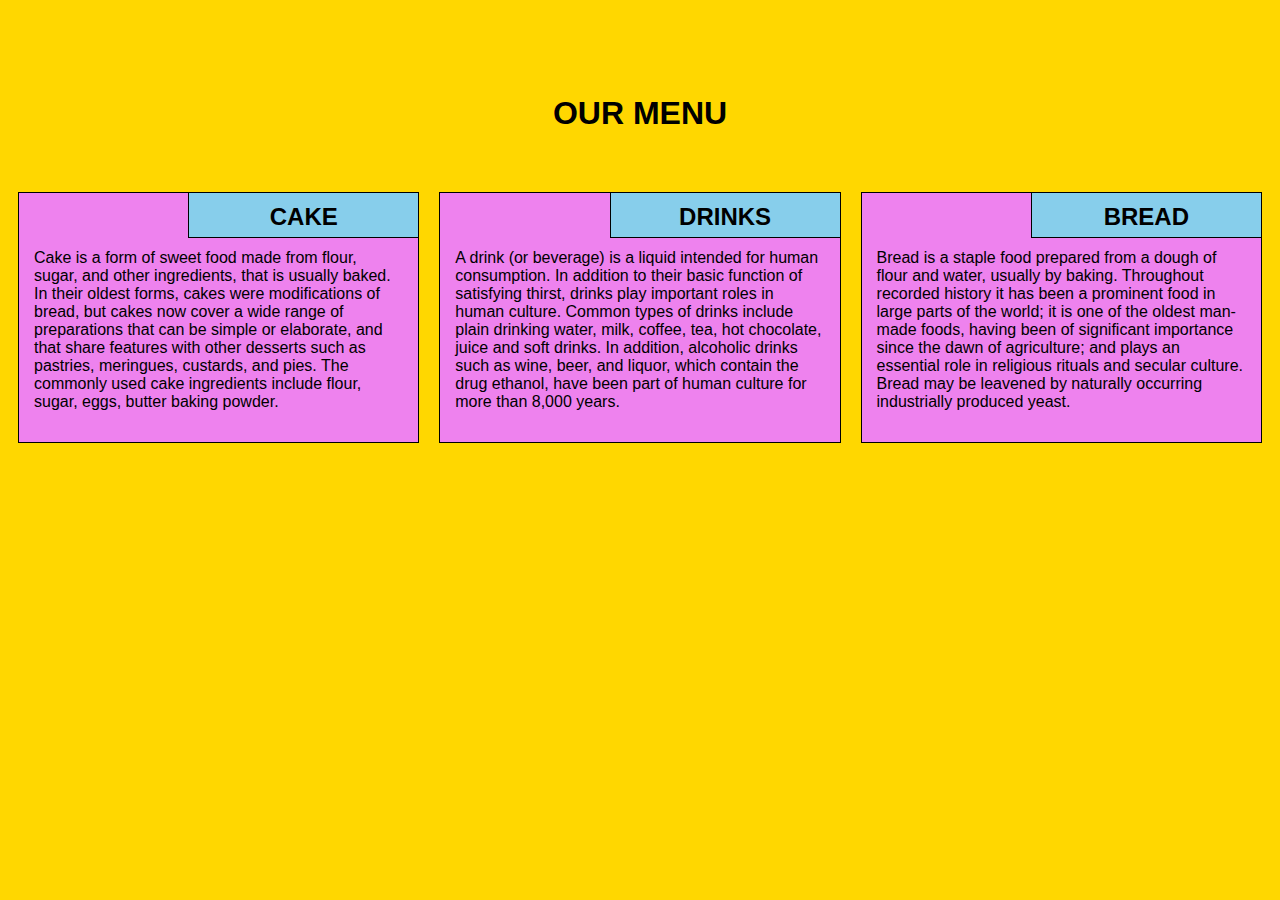
<file: mod2_solution/index.html>
<!DOCTYPE html>
<html lang="en">

<head>
<meta charset="utf-8">
    <meta name="viewport" content="width=device-width, initial-scale=1">
    <title>Assignment Solution for Module 2</title>
    <link rel="stylesheet" type="text/css" href="css/style.css">
</head>
    
<body data-gr-c-s-loaded="true">
    
    <h1>OUR MENU</h1>
    <div class="row">
        <div class="col-lg-4 col-md-6 col-sm-12">
            <section class="cake">
                <h2>CAKE</h2>
                <p>
                	Cake is a form of sweet food made from flour, sugar, and other ingredients, that is usually baked. In their oldest forms, cakes were modifications of bread, but cakes now cover a wide range of preparations that can be simple or elaborate, and that share features with other desserts such as pastries, meringues, custards, and pies.
                	The commonly used cake ingredients include flour, sugar, eggs, butter baking powder. 
                </p>
                    
            </section>
        </div>
        <div class="col-lg-4 col-md-6 col-sm-12">
            <section class="drink">
                <h2>DRINKS</h2>
                <p>
                	A drink (or beverage) is a liquid intended for human consumption. In addition to their basic function of satisfying thirst, drinks play important roles in human culture. Common types of drinks include plain drinking water, milk, coffee, tea, hot chocolate, juice and soft drinks. In addition, alcoholic drinks such as wine, beer, and liquor, which contain the drug ethanol, have been part of human culture for more than 8,000 years.
                    
                </p>
            </section>
        </div>
        <div class="col-lg-4 col-md-12 col-sm-12">
            <section class="bread">
                <h2>BREAD</h2>
                <p>
                   Bread is a staple food prepared from a dough of flour and water, usually by baking. Throughout recorded history it has been a prominent food in large parts of the world; it is one of the oldest man-made foods, having been of significant importance since the dawn of agriculture; and plays an essential role in religious rituals and secular culture.
                   Bread may be leavened by naturally occurring industrially produced yeast.
                </p>
            </section>
        </div>
    </div>



</body>
</html>
</file>
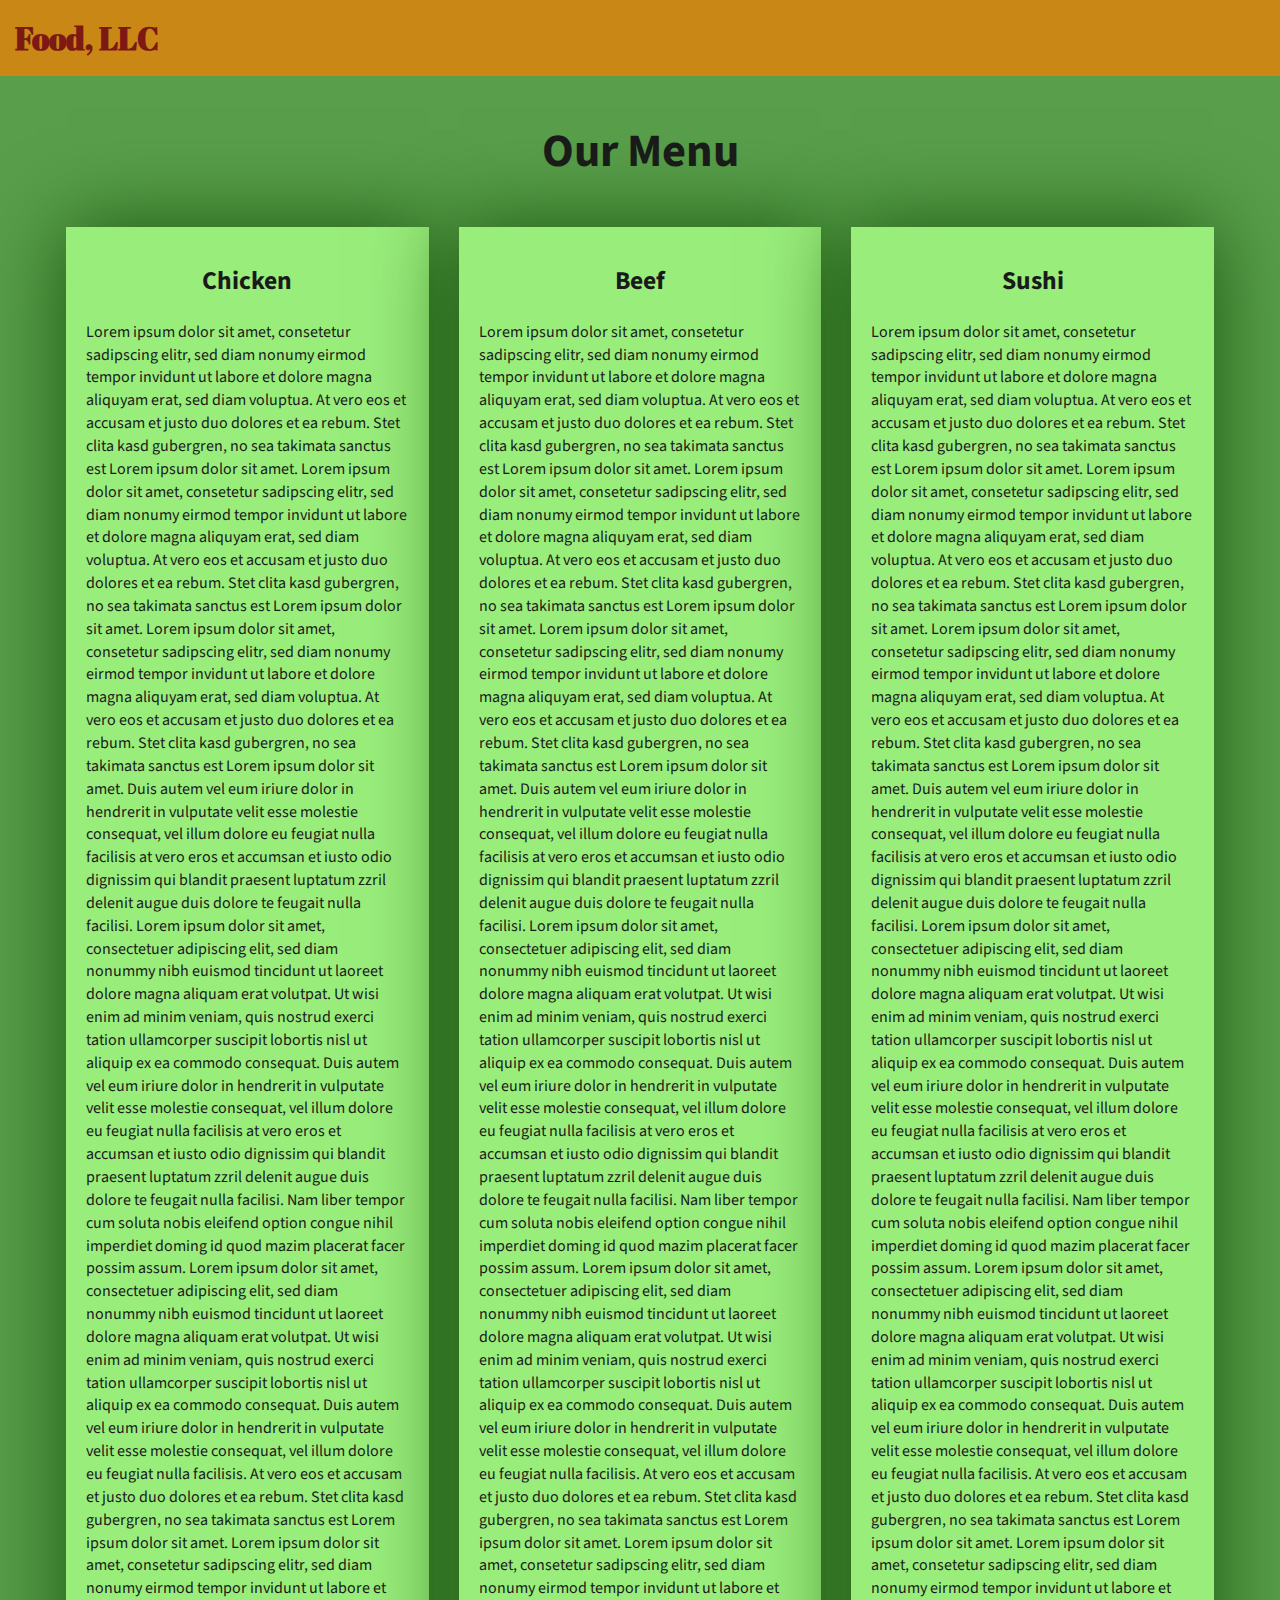
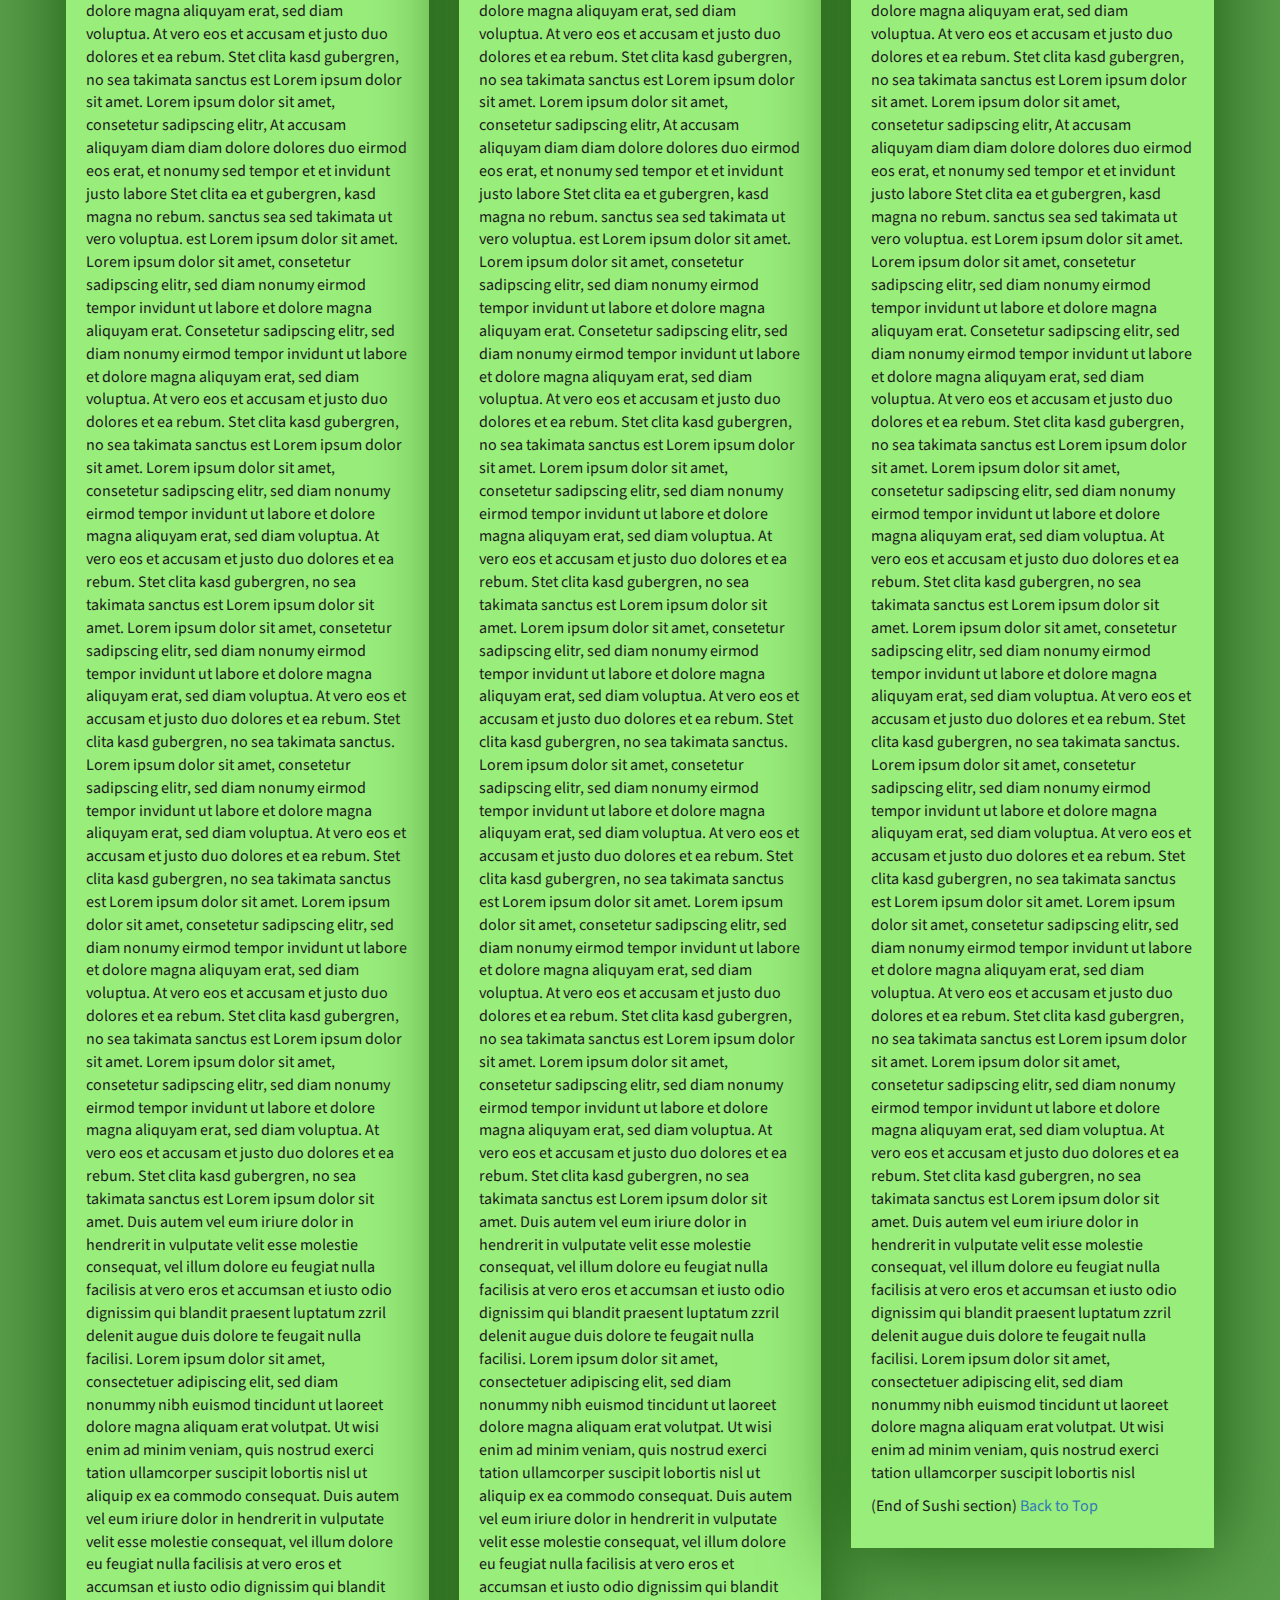
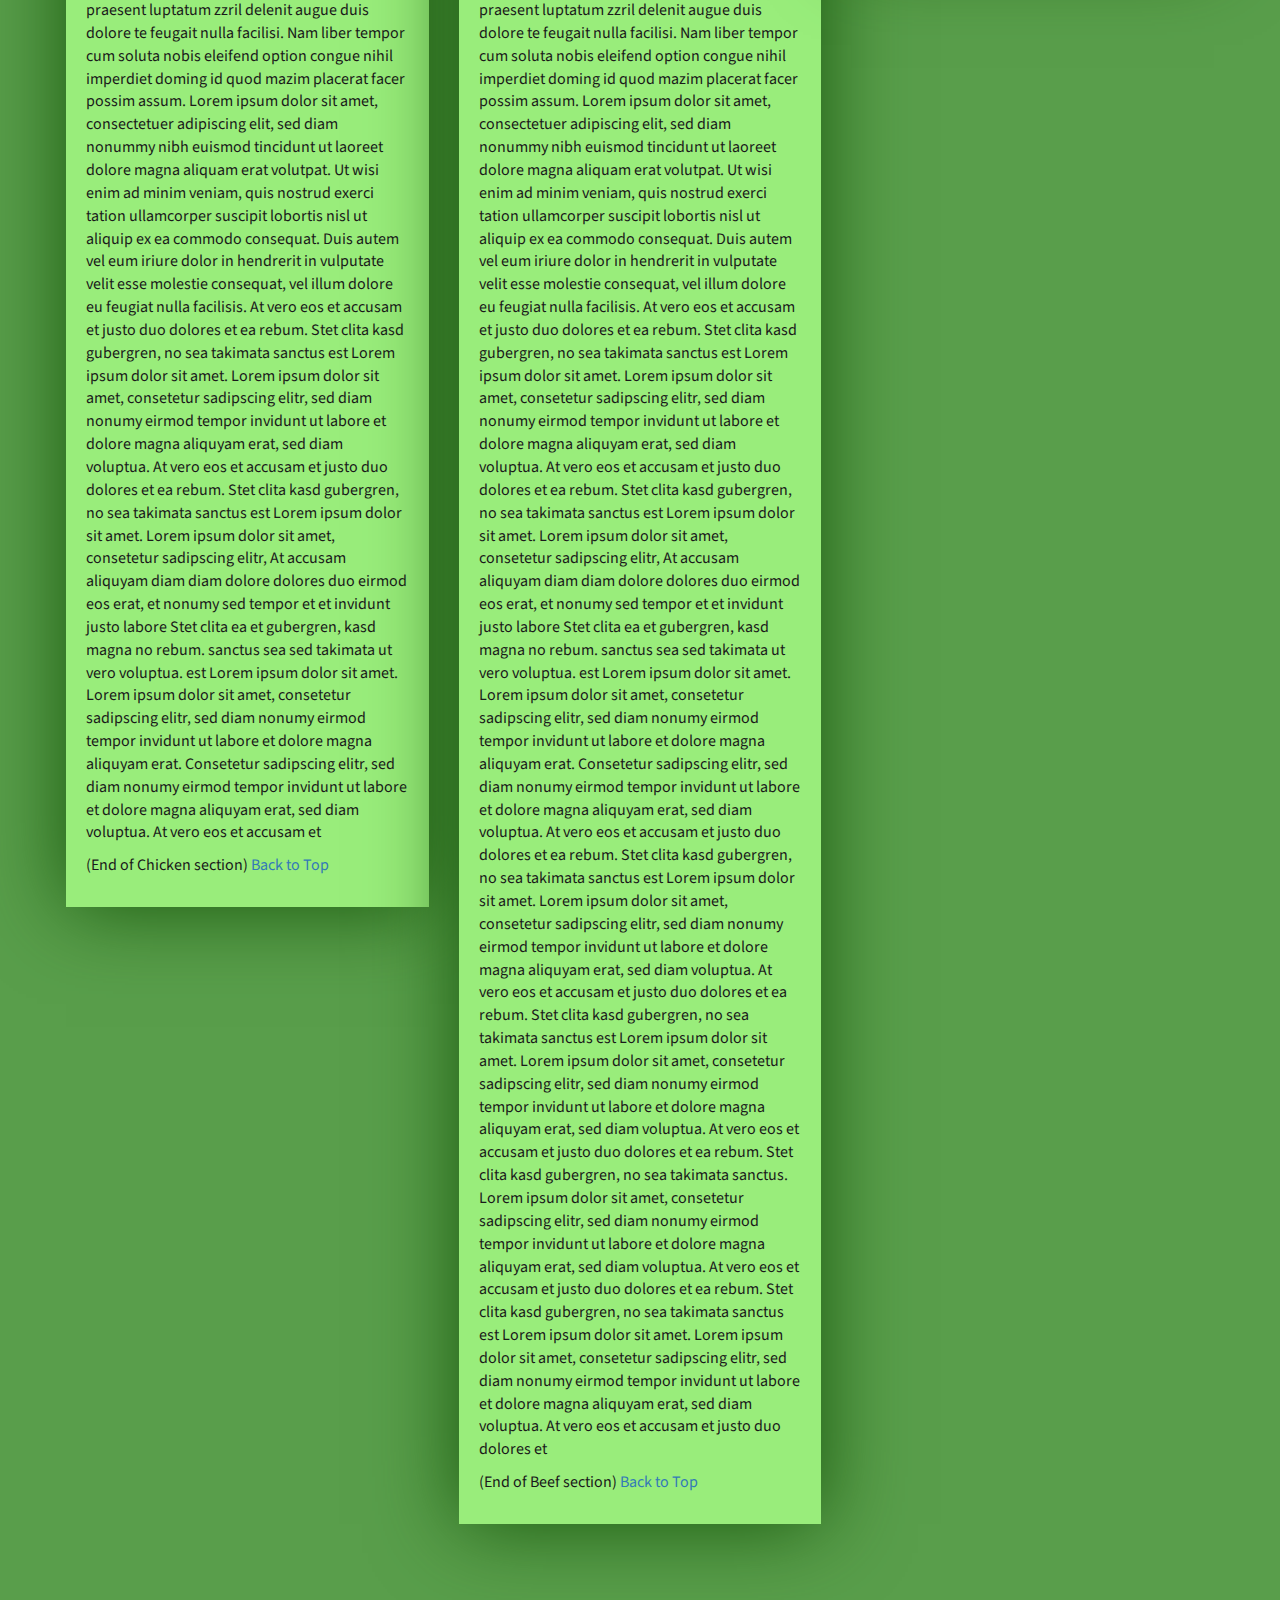
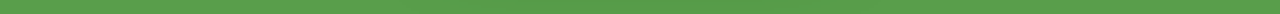
<file: mod3_solution/index.html>
<!DOCTYPE html>
<html lang="zxx">

<head>
    <meta charset="utf-8">
    <meta http-equiv="X-UA-Compatible" content="IE=edge">
    <meta name="viewport" content="width=device-width, initial-scale=1">
    <title>Assignment Solution for Module 3</title>
    <link rel="stylesheet" href="css/bootstrap.min.css">
    <link rel="stylesheet" href="css/styles.css">
    <link href="https://fonts.googleapis.com/css?family=Source+Sans+Pro" rel="stylesheet">
    <link href="https://fonts.googleapis.com/css?family=Abril+Fatface" rel="stylesheet">

    <!-- HTML5 shim and Respond.js for IE8 support of HTML5 elements and media queries -->
    <!-- WARNING: Respond.js doesn't work if you view the page via file:// -->
    <!--[if lt IE 9]>
      <script src="https://oss.maxcdn.com/html5shiv/3.7.2/html5shiv.min.js"></script>
      <script src="https://oss.maxcdn.com/respond/1.4.2/respond.min.js"></script>
    <![endif]-->
</head>

<body>
    <header>
        <nav id="header-nav" class="navbar navbar-default">
            <div class="container-fluid">
                <div class="navbar-header">
                    <div class="navbar-brand">
                        <a href="index.html"><h1>Food, LLC</h1></a>
                    </div>

                    <button type="button" class="navbar-toggle collapsed visible-xs" data-toggle="collapse" data-target="#collapsable-nav" aria-expanded="false">
                        <span class="sr-only">Toggle navigation</span>
                        <span class="icon-bar"></span>
                        <span class="icon-bar"></span>
                        <span class="icon-bar"></span>
                    </button>
                </div>

                <div id="collapsable-nav" class="collapse navbar-collapse">
                    <ul id="nav-list" class="nav navbar-nav navbar-right visible-xs text-center">
                        <li>
                            <a href="#chicken-tile"><br class="hidden-xs"> Chicken</a>
                        </li>
                        <li>
                            <a href="#beef-tile"><br class="hidden-xs"> Beef</a>
                        </li>
                        <li>
                            <a href="#sushi-tile"><br class="hidden-xs"> Sushi</a>
                        </li>
                    </ul>
                </div>
            </div>
        </nav>
    </header>

    <div id="main-content" class="container">
        <h2 id="top-heading" class="text-center">Our Menu</h2>
        <div id="home-tiles" class="row">
            <div class="col-md-4 col-sm-6 col-xs-12">
                <div id="chicken-tile">
                    <section>
                        <h3 class="text-center">Chicken</h3>
                        <p>
                            Lorem ipsum dolor sit amet, consetetur sadipscing elitr, sed diam nonumy eirmod tempor invidunt ut labore et dolore magna aliquyam erat, sed diam voluptua. At vero eos et accusam et justo duo dolores et ea rebum. Stet clita kasd gubergren, no sea takimata
                            sanctus est Lorem ipsum dolor sit amet. Lorem ipsum dolor sit amet, consetetur sadipscing elitr, sed diam nonumy eirmod tempor invidunt ut labore et dolore magna aliquyam erat, sed diam voluptua. At vero eos et accusam et justo
                            duo dolores et ea rebum. Stet clita kasd gubergren, no sea takimata sanctus est Lorem ipsum dolor sit amet. Lorem ipsum dolor sit amet, consetetur sadipscing elitr, sed diam nonumy eirmod tempor invidunt ut labore et dolore
                            magna aliquyam erat, sed diam voluptua. At vero eos et accusam et justo duo dolores et ea rebum. Stet clita kasd gubergren, no sea takimata sanctus est Lorem ipsum dolor sit amet. Duis autem vel eum iriure dolor in hendrerit
                            in vulputate velit esse molestie consequat, vel illum dolore eu feugiat nulla facilisis at vero eros et accumsan et iusto odio dignissim qui blandit praesent luptatum zzril delenit augue duis dolore te feugait nulla facilisi.
                            Lorem ipsum dolor sit amet, consectetuer adipiscing elit, sed diam nonummy nibh euismod tincidunt ut laoreet dolore magna aliquam erat volutpat. Ut wisi enim ad minim veniam, quis nostrud exerci tation ullamcorper suscipit
                            lobortis nisl ut aliquip ex ea commodo consequat. Duis autem vel eum iriure dolor in hendrerit in vulputate velit esse molestie consequat, vel illum dolore eu feugiat nulla facilisis at vero eros et accumsan et iusto odio dignissim
                            qui blandit praesent luptatum zzril delenit augue duis dolore te feugait nulla facilisi. Nam liber tempor cum soluta nobis eleifend option congue nihil imperdiet doming id quod mazim placerat facer possim assum. Lorem ipsum
                            dolor sit amet, consectetuer adipiscing elit, sed diam nonummy nibh euismod tincidunt ut laoreet dolore magna aliquam erat volutpat. Ut wisi enim ad minim veniam, quis nostrud exerci tation ullamcorper suscipit lobortis nisl
                            ut aliquip ex ea commodo consequat. Duis autem vel eum iriure dolor in hendrerit in vulputate velit esse molestie consequat, vel illum dolore eu feugiat nulla facilisis. At vero eos et accusam et justo duo dolores et ea rebum.
                            Stet clita kasd gubergren, no sea takimata sanctus est Lorem ipsum dolor sit amet. Lorem ipsum dolor sit amet, consetetur sadipscing elitr, sed diam nonumy eirmod tempor invidunt ut labore et dolore magna aliquyam erat, sed
                            diam voluptua. At vero eos et accusam et justo duo dolores et ea rebum. Stet clita kasd gubergren, no sea takimata sanctus est Lorem ipsum dolor sit amet. Lorem ipsum dolor sit amet, consetetur sadipscing elitr, At accusam
                            aliquyam diam diam dolore dolores duo eirmod eos erat, et nonumy sed tempor et et invidunt justo labore Stet clita ea et gubergren, kasd magna no rebum. sanctus sea sed takimata ut vero voluptua. est Lorem ipsum dolor sit amet.
                            Lorem ipsum dolor sit amet, consetetur sadipscing elitr, sed diam nonumy eirmod tempor invidunt ut labore et dolore magna aliquyam erat. Consetetur sadipscing elitr, sed diam nonumy eirmod tempor invidunt ut labore et dolore
                            magna aliquyam erat, sed diam voluptua. At vero eos et accusam et justo duo dolores et ea rebum. Stet clita kasd gubergren, no sea takimata sanctus est Lorem ipsum dolor sit amet. Lorem ipsum dolor sit amet, consetetur sadipscing
                            elitr, sed diam nonumy eirmod tempor invidunt ut labore et dolore magna aliquyam erat, sed diam voluptua. At vero eos et accusam et justo duo dolores et ea rebum. Stet clita kasd gubergren, no sea takimata sanctus est Lorem
                            ipsum dolor sit amet. Lorem ipsum dolor sit amet, consetetur sadipscing elitr, sed diam nonumy eirmod tempor invidunt ut labore et dolore magna aliquyam erat, sed diam voluptua. At vero eos et accusam et justo duo dolores et
                            ea rebum. Stet clita kasd gubergren, no sea takimata sanctus. Lorem ipsum dolor sit amet, consetetur sadipscing elitr, sed diam nonumy eirmod tempor invidunt ut labore et dolore magna aliquyam erat, sed diam voluptua. At vero
                            eos et accusam et justo duo dolores et ea rebum. Stet clita kasd gubergren, no sea takimata sanctus est Lorem ipsum dolor sit amet. Lorem ipsum dolor sit amet, consetetur sadipscing elitr, sed diam nonumy eirmod tempor invidunt
                            ut labore et dolore magna aliquyam erat, sed diam voluptua. At vero eos et accusam et justo duo dolores et ea rebum. Stet clita kasd gubergren, no sea takimata sanctus est Lorem ipsum dolor sit amet. Lorem ipsum dolor sit amet,
                            consetetur sadipscing elitr, sed diam nonumy eirmod tempor invidunt ut labore et dolore magna aliquyam erat, sed diam voluptua. At vero eos et accusam et justo duo dolores et ea rebum. Stet clita kasd gubergren, no sea takimata
                            sanctus est Lorem ipsum dolor sit amet. Duis autem vel eum iriure dolor in hendrerit in vulputate velit esse molestie consequat, vel illum dolore eu feugiat nulla facilisis at vero eros et accumsan et iusto odio dignissim qui
                            blandit praesent luptatum zzril delenit augue duis dolore te feugait nulla facilisi. Lorem ipsum dolor sit amet, consectetuer adipiscing elit, sed diam nonummy nibh euismod tincidunt ut laoreet dolore magna aliquam erat volutpat.
                            Ut wisi enim ad minim veniam, quis nostrud exerci tation ullamcorper suscipit lobortis nisl ut aliquip ex ea commodo consequat. Duis autem vel eum iriure dolor in hendrerit in vulputate velit esse molestie consequat, vel illum
                            dolore eu feugiat nulla facilisis at vero eros et accumsan et iusto odio dignissim qui blandit praesent luptatum zzril delenit augue duis dolore te feugait nulla facilisi. Nam liber tempor cum soluta nobis eleifend option congue
                            nihil imperdiet doming id quod mazim placerat facer possim assum. Lorem ipsum dolor sit amet, consectetuer adipiscing elit, sed diam nonummy nibh euismod tincidunt ut laoreet dolore magna aliquam erat volutpat. Ut wisi enim
                            ad minim veniam, quis nostrud exerci tation ullamcorper suscipit lobortis nisl ut aliquip ex ea commodo consequat. Duis autem vel eum iriure dolor in hendrerit in vulputate velit esse molestie consequat, vel illum dolore eu
                            feugiat nulla facilisis. At vero eos et accusam et justo duo dolores et ea rebum. Stet clita kasd gubergren, no sea takimata sanctus est Lorem ipsum dolor sit amet. Lorem ipsum dolor sit amet, consetetur sadipscing elitr, sed
                            diam nonumy eirmod tempor invidunt ut labore et dolore magna aliquyam erat, sed diam voluptua. At vero eos et accusam et justo duo dolores et ea rebum. Stet clita kasd gubergren, no sea takimata sanctus est Lorem ipsum dolor
                            sit amet. Lorem ipsum dolor sit amet, consetetur sadipscing elitr, At accusam aliquyam diam diam dolore dolores duo eirmod eos erat, et nonumy sed tempor et et invidunt justo labore Stet clita ea et gubergren, kasd magna no
                            rebum. sanctus sea sed takimata ut vero voluptua. est Lorem ipsum dolor sit amet. Lorem ipsum dolor sit amet, consetetur sadipscing elitr, sed diam nonumy eirmod tempor invidunt ut labore et dolore magna aliquyam erat. Consetetur
                            sadipscing elitr, sed diam nonumy eirmod tempor invidunt ut labore et dolore magna aliquyam erat, sed diam voluptua. At vero eos et accusam et
                        </p>
                        <p>
                            (End of Chicken section) <a href="#top-heading">Back to Top</a>
                        </p>
                    </section>
                </div>
            </div>
            <div class="col-md-4 col-sm-6 col-xs-12">
                <div id="beef-tile">
                    <section>
                        <h3 class="text-center">Beef</h3>
                        <p>
                            Lorem ipsum dolor sit amet, consetetur sadipscing elitr, sed diam nonumy eirmod tempor invidunt ut labore et dolore magna aliquyam erat, sed diam voluptua. At vero eos et accusam et justo duo dolores et ea rebum. Stet clita kasd gubergren, no sea takimata
                            sanctus est Lorem ipsum dolor sit amet. Lorem ipsum dolor sit amet, consetetur sadipscing elitr, sed diam nonumy eirmod tempor invidunt ut labore et dolore magna aliquyam erat, sed diam voluptua. At vero eos et accusam et justo
                            duo dolores et ea rebum. Stet clita kasd gubergren, no sea takimata sanctus est Lorem ipsum dolor sit amet. Lorem ipsum dolor sit amet, consetetur sadipscing elitr, sed diam nonumy eirmod tempor invidunt ut labore et dolore
                            magna aliquyam erat, sed diam voluptua. At vero eos et accusam et justo duo dolores et ea rebum. Stet clita kasd gubergren, no sea takimata sanctus est Lorem ipsum dolor sit amet. Duis autem vel eum iriure dolor in hendrerit
                            in vulputate velit esse molestie consequat, vel illum dolore eu feugiat nulla facilisis at vero eros et accumsan et iusto odio dignissim qui blandit praesent luptatum zzril delenit augue duis dolore te feugait nulla facilisi.
                            Lorem ipsum dolor sit amet, consectetuer adipiscing elit, sed diam nonummy nibh euismod tincidunt ut laoreet dolore magna aliquam erat volutpat. Ut wisi enim ad minim veniam, quis nostrud exerci tation ullamcorper suscipit
                            lobortis nisl ut aliquip ex ea commodo consequat. Duis autem vel eum iriure dolor in hendrerit in vulputate velit esse molestie consequat, vel illum dolore eu feugiat nulla facilisis at vero eros et accumsan et iusto odio dignissim
                            qui blandit praesent luptatum zzril delenit augue duis dolore te feugait nulla facilisi. Nam liber tempor cum soluta nobis eleifend option congue nihil imperdiet doming id quod mazim placerat facer possim assum. Lorem ipsum
                            dolor sit amet, consectetuer adipiscing elit, sed diam nonummy nibh euismod tincidunt ut laoreet dolore magna aliquam erat volutpat. Ut wisi enim ad minim veniam, quis nostrud exerci tation ullamcorper suscipit lobortis nisl
                            ut aliquip ex ea commodo consequat. Duis autem vel eum iriure dolor in hendrerit in vulputate velit esse molestie consequat, vel illum dolore eu feugiat nulla facilisis. At vero eos et accusam et justo duo dolores et ea rebum.
                            Stet clita kasd gubergren, no sea takimata sanctus est Lorem ipsum dolor sit amet. Lorem ipsum dolor sit amet, consetetur sadipscing elitr, sed diam nonumy eirmod tempor invidunt ut labore et dolore magna aliquyam erat, sed
                            diam voluptua. At vero eos et accusam et justo duo dolores et ea rebum. Stet clita kasd gubergren, no sea takimata sanctus est Lorem ipsum dolor sit amet. Lorem ipsum dolor sit amet, consetetur sadipscing elitr, At accusam
                            aliquyam diam diam dolore dolores duo eirmod eos erat, et nonumy sed tempor et et invidunt justo labore Stet clita ea et gubergren, kasd magna no rebum. sanctus sea sed takimata ut vero voluptua. est Lorem ipsum dolor sit amet.
                            Lorem ipsum dolor sit amet, consetetur sadipscing elitr, sed diam nonumy eirmod tempor invidunt ut labore et dolore magna aliquyam erat. Consetetur sadipscing elitr, sed diam nonumy eirmod tempor invidunt ut labore et dolore
                            magna aliquyam erat, sed diam voluptua. At vero eos et accusam et justo duo dolores et ea rebum. Stet clita kasd gubergren, no sea takimata sanctus est Lorem ipsum dolor sit amet. Lorem ipsum dolor sit amet, consetetur sadipscing
                            elitr, sed diam nonumy eirmod tempor invidunt ut labore et dolore magna aliquyam erat, sed diam voluptua. At vero eos et accusam et justo duo dolores et ea rebum. Stet clita kasd gubergren, no sea takimata sanctus est Lorem
                            ipsum dolor sit amet. Lorem ipsum dolor sit amet, consetetur sadipscing elitr, sed diam nonumy eirmod tempor invidunt ut labore et dolore magna aliquyam erat, sed diam voluptua. At vero eos et accusam et justo duo dolores et
                            ea rebum. Stet clita kasd gubergren, no sea takimata sanctus. Lorem ipsum dolor sit amet, consetetur sadipscing elitr, sed diam nonumy eirmod tempor invidunt ut labore et dolore magna aliquyam erat, sed diam voluptua. At vero
                            eos et accusam et justo duo dolores et ea rebum. Stet clita kasd gubergren, no sea takimata sanctus est Lorem ipsum dolor sit amet. Lorem ipsum dolor sit amet, consetetur sadipscing elitr, sed diam nonumy eirmod tempor invidunt
                            ut labore et dolore magna aliquyam erat, sed diam voluptua. At vero eos et accusam et justo duo dolores et ea rebum. Stet clita kasd gubergren, no sea takimata sanctus est Lorem ipsum dolor sit amet. Lorem ipsum dolor sit amet,
                            consetetur sadipscing elitr, sed diam nonumy eirmod tempor invidunt ut labore et dolore magna aliquyam erat, sed diam voluptua. At vero eos et accusam et justo duo dolores et ea rebum. Stet clita kasd gubergren, no sea takimata
                            sanctus est Lorem ipsum dolor sit amet. Duis autem vel eum iriure dolor in hendrerit in vulputate velit esse molestie consequat, vel illum dolore eu feugiat nulla facilisis at vero eros et accumsan et iusto odio dignissim qui
                            blandit praesent luptatum zzril delenit augue duis dolore te feugait nulla facilisi. Lorem ipsum dolor sit amet, consectetuer adipiscing elit, sed diam nonummy nibh euismod tincidunt ut laoreet dolore magna aliquam erat volutpat.
                            Ut wisi enim ad minim veniam, quis nostrud exerci tation ullamcorper suscipit lobortis nisl ut aliquip ex ea commodo consequat. Duis autem vel eum iriure dolor in hendrerit in vulputate velit esse molestie consequat, vel illum
                            dolore eu feugiat nulla facilisis at vero eros et accumsan et iusto odio dignissim qui blandit praesent luptatum zzril delenit augue duis dolore te feugait nulla facilisi. Nam liber tempor cum soluta nobis eleifend option congue
                            nihil imperdiet doming id quod mazim placerat facer possim assum. Lorem ipsum dolor sit amet, consectetuer adipiscing elit, sed diam nonummy nibh euismod tincidunt ut laoreet dolore magna aliquam erat volutpat. Ut wisi enim
                            ad minim veniam, quis nostrud exerci tation ullamcorper suscipit lobortis nisl ut aliquip ex ea commodo consequat. Duis autem vel eum iriure dolor in hendrerit in vulputate velit esse molestie consequat, vel illum dolore eu
                            feugiat nulla facilisis. At vero eos et accusam et justo duo dolores et ea rebum. Stet clita kasd gubergren, no sea takimata sanctus est Lorem ipsum dolor sit amet. Lorem ipsum dolor sit amet, consetetur sadipscing elitr, sed
                            diam nonumy eirmod tempor invidunt ut labore et dolore magna aliquyam erat, sed diam voluptua. At vero eos et accusam et justo duo dolores et ea rebum. Stet clita kasd gubergren, no sea takimata sanctus est Lorem ipsum dolor
                            sit amet. Lorem ipsum dolor sit amet, consetetur sadipscing elitr, At accusam aliquyam diam diam dolore dolores duo eirmod eos erat, et nonumy sed tempor et et invidunt justo labore Stet clita ea et gubergren, kasd magna no
                            rebum. sanctus sea sed takimata ut vero voluptua. est Lorem ipsum dolor sit amet. Lorem ipsum dolor sit amet, consetetur sadipscing elitr, sed diam nonumy eirmod tempor invidunt ut labore et dolore magna aliquyam erat. Consetetur
                            sadipscing elitr, sed diam nonumy eirmod tempor invidunt ut labore et dolore magna aliquyam erat, sed diam voluptua. At vero eos et accusam et justo duo dolores et ea rebum. Stet clita kasd gubergren, no sea takimata sanctus
                            est Lorem ipsum dolor sit amet. Lorem ipsum dolor sit amet, consetetur sadipscing elitr, sed diam nonumy eirmod tempor invidunt ut labore et dolore magna aliquyam erat, sed diam voluptua. At vero eos et accusam et justo duo
                            dolores et ea rebum. Stet clita kasd gubergren, no sea takimata sanctus est Lorem ipsum dolor sit amet. Lorem ipsum dolor sit amet, consetetur sadipscing elitr, sed diam nonumy eirmod tempor invidunt ut labore et dolore magna
                            aliquyam erat, sed diam voluptua. At vero eos et accusam et justo duo dolores et ea rebum. Stet clita kasd gubergren, no sea takimata sanctus. Lorem ipsum dolor sit amet, consetetur sadipscing elitr, sed diam nonumy eirmod
                            tempor invidunt ut labore et dolore magna aliquyam erat, sed diam voluptua. At vero eos et accusam et justo duo dolores et ea rebum. Stet clita kasd gubergren, no sea takimata sanctus est Lorem ipsum dolor sit amet. Lorem ipsum
                            dolor sit amet, consetetur sadipscing elitr, sed diam nonumy eirmod tempor invidunt ut labore et dolore magna aliquyam erat, sed diam voluptua. At vero eos et accusam et justo duo dolores et
                        </p>
                        <p>
                            (End of Beef section) <a href="#top-heading">Back to Top</a>
                        </p>
                    </section>
                </div>
            </div>
            <!-- <div class="clearfix visible-md-block"></div> -->
            <div class="col-md-4 col-sm-12 col-xs-12">
                <div id="sushi-tile">
                    <section>
                        <h3 class="text-center">Sushi</h3>
                        <p>
                            Lorem ipsum dolor sit amet, consetetur sadipscing elitr, sed diam nonumy eirmod tempor invidunt ut labore et dolore magna aliquyam erat, sed diam voluptua. At vero eos et accusam et justo duo dolores et ea rebum. Stet clita kasd gubergren, no sea takimata
                            sanctus est Lorem ipsum dolor sit amet. Lorem ipsum dolor sit amet, consetetur sadipscing elitr, sed diam nonumy eirmod tempor invidunt ut labore et dolore magna aliquyam erat, sed diam voluptua. At vero eos et accusam et justo
                            duo dolores et ea rebum. Stet clita kasd gubergren, no sea takimata sanctus est Lorem ipsum dolor sit amet. Lorem ipsum dolor sit amet, consetetur sadipscing elitr, sed diam nonumy eirmod tempor invidunt ut labore et dolore
                            magna aliquyam erat, sed diam voluptua. At vero eos et accusam et justo duo dolores et ea rebum. Stet clita kasd gubergren, no sea takimata sanctus est Lorem ipsum dolor sit amet. Duis autem vel eum iriure dolor in hendrerit
                            in vulputate velit esse molestie consequat, vel illum dolore eu feugiat nulla facilisis at vero eros et accumsan et iusto odio dignissim qui blandit praesent luptatum zzril delenit augue duis dolore te feugait nulla facilisi.
                            Lorem ipsum dolor sit amet, consectetuer adipiscing elit, sed diam nonummy nibh euismod tincidunt ut laoreet dolore magna aliquam erat volutpat. Ut wisi enim ad minim veniam, quis nostrud exerci tation ullamcorper suscipit
                            lobortis nisl ut aliquip ex ea commodo consequat. Duis autem vel eum iriure dolor in hendrerit in vulputate velit esse molestie consequat, vel illum dolore eu feugiat nulla facilisis at vero eros et accumsan et iusto odio dignissim
                            qui blandit praesent luptatum zzril delenit augue duis dolore te feugait nulla facilisi. Nam liber tempor cum soluta nobis eleifend option congue nihil imperdiet doming id quod mazim placerat facer possim assum. Lorem ipsum
                            dolor sit amet, consectetuer adipiscing elit, sed diam nonummy nibh euismod tincidunt ut laoreet dolore magna aliquam erat volutpat. Ut wisi enim ad minim veniam, quis nostrud exerci tation ullamcorper suscipit lobortis nisl
                            ut aliquip ex ea commodo consequat. Duis autem vel eum iriure dolor in hendrerit in vulputate velit esse molestie consequat, vel illum dolore eu feugiat nulla facilisis. At vero eos et accusam et justo duo dolores et ea rebum.
                            Stet clita kasd gubergren, no sea takimata sanctus est Lorem ipsum dolor sit amet. Lorem ipsum dolor sit amet, consetetur sadipscing elitr, sed diam nonumy eirmod tempor invidunt ut labore et dolore magna aliquyam erat, sed
                            diam voluptua. At vero eos et accusam et justo duo dolores et ea rebum. Stet clita kasd gubergren, no sea takimata sanctus est Lorem ipsum dolor sit amet. Lorem ipsum dolor sit amet, consetetur sadipscing elitr, At accusam
                            aliquyam diam diam dolore dolores duo eirmod eos erat, et nonumy sed tempor et et invidunt justo labore Stet clita ea et gubergren, kasd magna no rebum. sanctus sea sed takimata ut vero voluptua. est Lorem ipsum dolor sit amet.
                            Lorem ipsum dolor sit amet, consetetur sadipscing elitr, sed diam nonumy eirmod tempor invidunt ut labore et dolore magna aliquyam erat. Consetetur sadipscing elitr, sed diam nonumy eirmod tempor invidunt ut labore et dolore
                            magna aliquyam erat, sed diam voluptua. At vero eos et accusam et justo duo dolores et ea rebum. Stet clita kasd gubergren, no sea takimata sanctus est Lorem ipsum dolor sit amet. Lorem ipsum dolor sit amet, consetetur sadipscing
                            elitr, sed diam nonumy eirmod tempor invidunt ut labore et dolore magna aliquyam erat, sed diam voluptua. At vero eos et accusam et justo duo dolores et ea rebum. Stet clita kasd gubergren, no sea takimata sanctus est Lorem
                            ipsum dolor sit amet. Lorem ipsum dolor sit amet, consetetur sadipscing elitr, sed diam nonumy eirmod tempor invidunt ut labore et dolore magna aliquyam erat, sed diam voluptua. At vero eos et accusam et justo duo dolores et
                            ea rebum. Stet clita kasd gubergren, no sea takimata sanctus. Lorem ipsum dolor sit amet, consetetur sadipscing elitr, sed diam nonumy eirmod tempor invidunt ut labore et dolore magna aliquyam erat, sed diam voluptua. At vero
                            eos et accusam et justo duo dolores et ea rebum. Stet clita kasd gubergren, no sea takimata sanctus est Lorem ipsum dolor sit amet. Lorem ipsum dolor sit amet, consetetur sadipscing elitr, sed diam nonumy eirmod tempor invidunt
                            ut labore et dolore magna aliquyam erat, sed diam voluptua. At vero eos et accusam et justo duo dolores et ea rebum. Stet clita kasd gubergren, no sea takimata sanctus est Lorem ipsum dolor sit amet. Lorem ipsum dolor sit amet,
                            consetetur sadipscing elitr, sed diam nonumy eirmod tempor invidunt ut labore et dolore magna aliquyam erat, sed diam voluptua. At vero eos et accusam et justo duo dolores et ea rebum. Stet clita kasd gubergren, no sea takimata
                            sanctus est Lorem ipsum dolor sit amet. Duis autem vel eum iriure dolor in hendrerit in vulputate velit esse molestie consequat, vel illum dolore eu feugiat nulla facilisis at vero eros et accumsan et iusto odio dignissim qui
                            blandit praesent luptatum zzril delenit augue duis dolore te feugait nulla facilisi. Lorem ipsum dolor sit amet, consectetuer adipiscing elit, sed diam nonummy nibh euismod tincidunt ut laoreet dolore magna aliquam erat volutpat.
                            Ut wisi enim ad minim veniam, quis nostrud exerci tation ullamcorper suscipit lobortis nisl
                        </p>
                        <p>
                            (End of Sushi section) <a href="#top-heading">Back to Top</a>
                        </p>
                    </section>
                </div>
            </div>
            <!-- <div class="clearfix visible-lg-block"></div> -->
        </div>
    </div>
    <div class="clearfix visible-lg-block"></div>


    <!-- jQuery (Bootstrap JS plugins depend on it) -->
    <script src="js/jquery-3.1.1.min.js"></script>
    <script src="js/bootstrap.min.js"></script>
    <!-- <script src="js/script.js"></script> -->

</body>

</html>
</file>
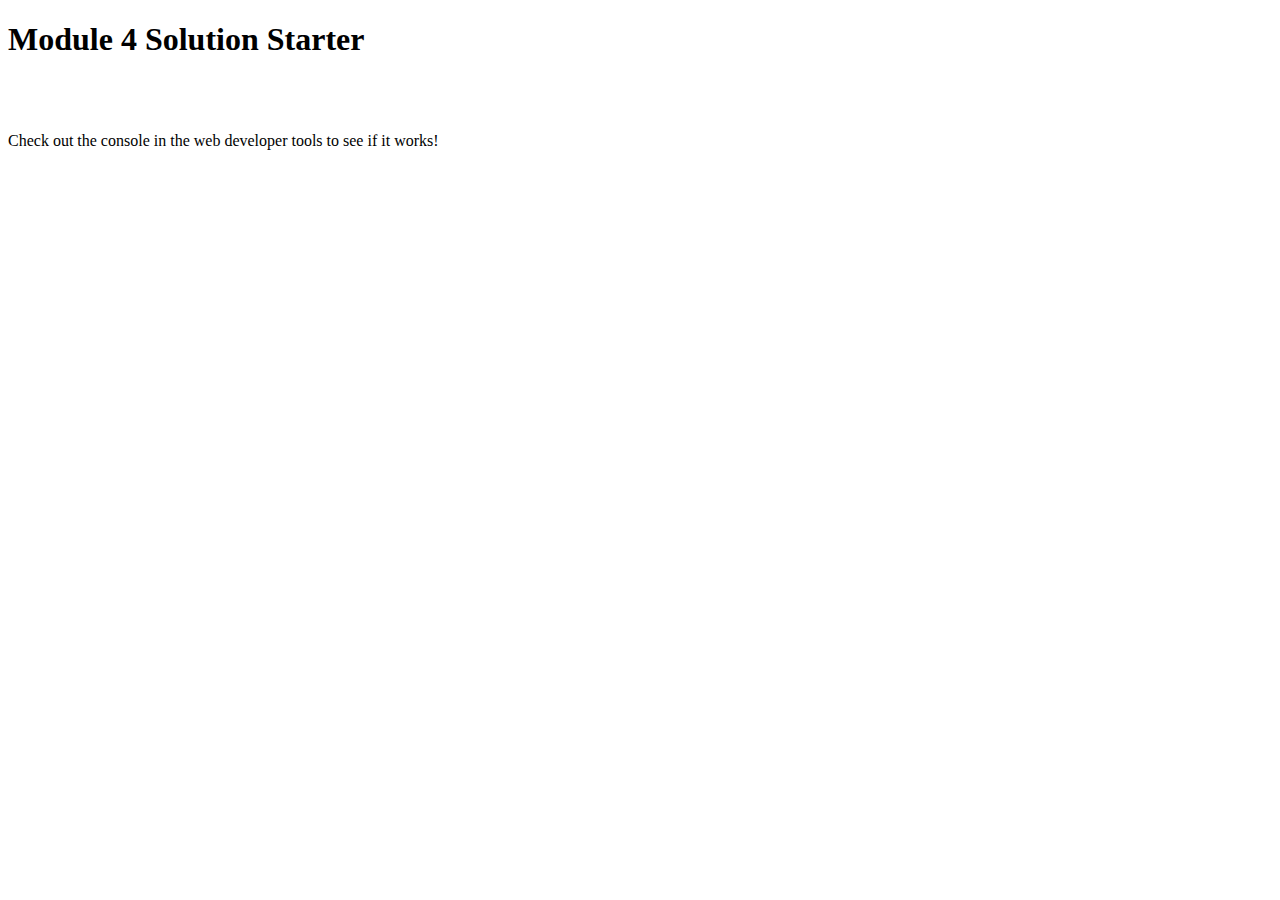
<file: mod4_solution/index.html>
<!DOCTYPE html>
<html>
<head>
  <meta charset="utf-8">
  <title>Module 4 Solution Starter</title>
  <script src="SpeakHello.js"></script>
  <script src="SpeakGoodBye.js"></script>
  <script src="script.js"></script>
</head>
<body>
  <h1>Module 4 Solution Starter</h1>
  <br>
  <br>
  <p>Check out the console in the web developer tools to see if it works!</p>
</body>
</body>
</html>
</file>
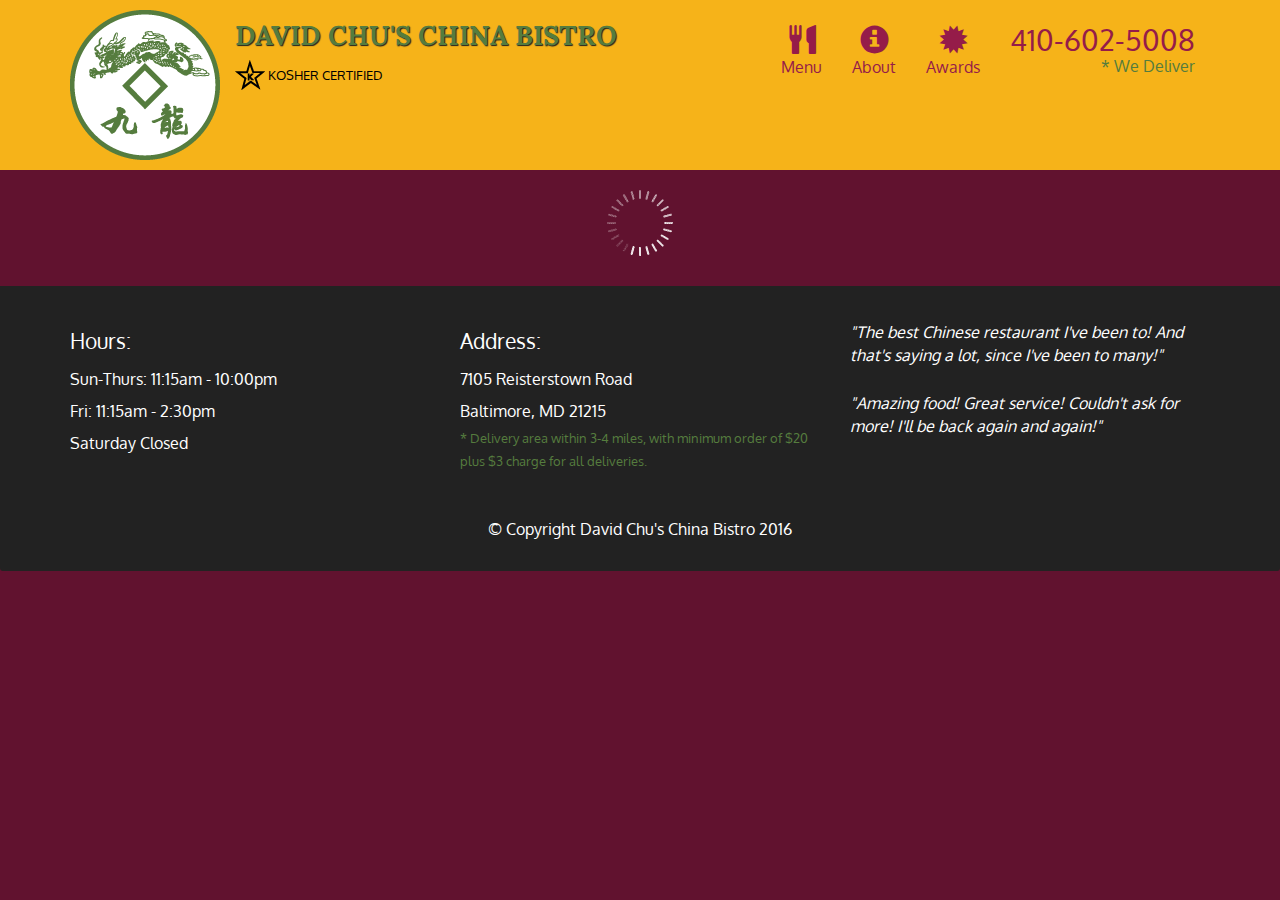
<file: mod5_solution/index.html>
<!doctype html>
<html lang="en">
  <head>
    <meta charset="utf-8">
    <meta http-equiv="X-UA-Compatible" content="IE=edge">
    <meta name="viewport" content="width=device-width, initial-scale=1">
    <title>David Chu's China Bistro</title>
    <link rel="stylesheet" href="css/bootstrap.min.css">
    <link rel="stylesheet" href="css/styles.css">
    <link href='https://fonts.googleapis.com/css?family=Oxygen:400,300,700' rel='stylesheet' type='text/css'>
    <link href='https://fonts.googleapis.com/css?family=Lora' rel='stylesheet' type='text/css'>
  </head>
<body>
  <header>
    <nav id="header-nav" class="navbar navbar-default">
      <div class="container">
        <div class="navbar-header">
          <a href="index.html" class="pull-left visible-md visible-lg">
            <div id="logo-img" alt="Logo image"></div>
          </a>

          <div class="navbar-brand">
            <a href="index.html"><h1>David Chu's China Bistro</h1></a>
            <p>
              <img src="images/star-k-logo.png" alt="Kosher certification">
              <span>Kosher Certified</span>
            </p>
          </div>

          <button id="navbarToggle" type="button" class="navbar-toggle collapsed" data-toggle="collapse" data-target="#collapsable-nav" aria-expanded="false">
            <span class="sr-only">Toggle navigation</span>
            <span class="icon-bar"></span>
            <span class="icon-bar"></span>
            <span class="icon-bar"></span>
          </button>
        </div>
        
        <div id="collapsable-nav" class="collapse navbar-collapse">
           <ul id="nav-list" class="nav navbar-nav navbar-right">
            <li id="navHomeButton" class="visible-xs active">
              <a href="index.html">
                <span class="glyphicon glyphicon-home"></span> Home</a>
            </li>
            <li id="navMenuButton">
              <a href="#" onclick="$dc.loadMenuCategories();">
                <span class="glyphicon glyphicon-cutlery"></span><br class="hidden-xs"> Menu</a>
            </li>
            <li>
              <a href="#">
                <span class="glyphicon glyphicon-info-sign"></span><br class="hidden-xs"> About</a>
            </li>
            <li>
              <a href="#">
                <span class="glyphicon glyphicon-certificate"></span><br class="hidden-xs"> Awards</a>
            </li>
            <li id="phone" class="hidden-xs">
              <a href="tel:410-602-5008">
                <span>410-602-5008</span></a><div>* We Deliver</div>
            </li>
          </ul><!-- #nav-list -->
        </div><!-- .collapse .navbar-collapse -->
      </div><!-- .container -->
    </nav><!-- #header-nav -->
  </header>

  <div id="call-btn" class="visible-xs">
    <a class="btn" href="tel:410-602-5008">
    <span class="glyphicon glyphicon-earphone"></span>
    410-602-5008
    </a>
  </div>
  <div id="xs-deliver" class="text-center visible-xs">* We Deliver</div>

  <div id="main-content" class="container"></div>

  <footer class="panel-footer">
    <div class="container">
      <div class="row">
        <section id="hours" class="col-sm-4">
          <span>Hours:</span><br>
          Sun-Thurs: 11:15am - 10:00pm<br>
          Fri: 11:15am - 2:30pm<br>
          Saturday Closed
          <hr class="visible-xs">
        </section>
        <section id="address" class="col-sm-4">
          <span>Address:</span><br>
          7105 Reisterstown Road<br>
          Baltimore, MD 21215
          <p>* Delivery area within 3-4 miles, with minimum order of $20 plus $3 charge for all deliveries.</p>
          <hr class="visible-xs">
        </section>
        <section id="testimonials" class="col-sm-4">
          <p>"The best Chinese restaurant I've been to! And that's saying a lot, since I've been to many!"</p>
          <p>"Amazing food! Great service! Couldn't ask for more! I'll be back again and again!"</p>
        </section>
      </div>
      <div class="text-center">&copy; Copyright David Chu's China Bistro 2016</div>
    </div>
  </footer>

  <!-- jQuery (Bootstrap JS plugins depend on it) -->
  <script src="js/jquery-2.1.4.min.js"></script>
  <script src="js/bootstrap.min.js"></script>
  <script src="js/ajax-utils.js"></script>
  <script src="js/script.js"></script>
</body>
</html>
</file>
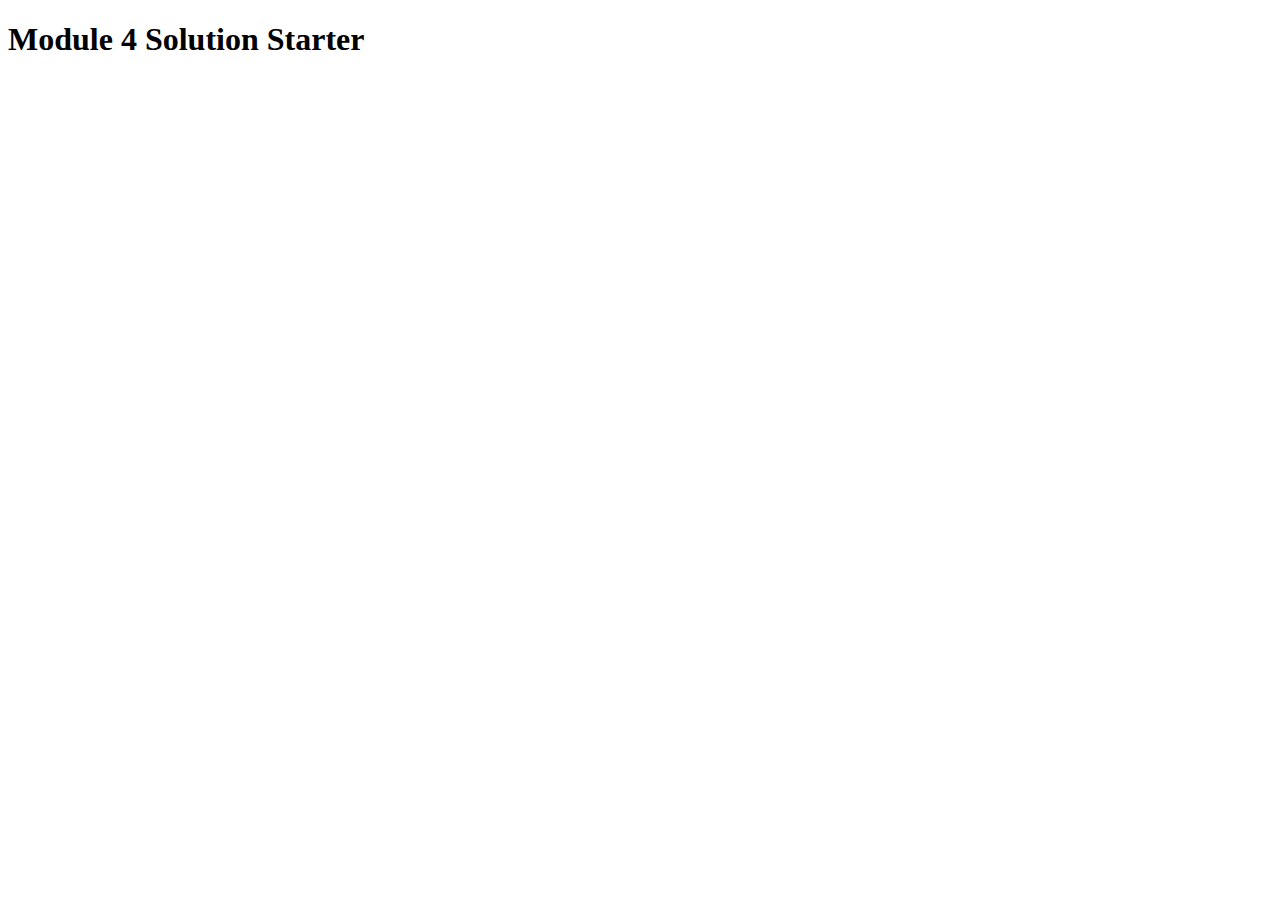
<file: Descriptions/assignment4/assignment4-solution-starter/easier/index.html>
<!DOCTYPE html>
<html>
<head>
  <meta charset="utf-8">
  <title>Module 4 Solution Starter</title>
  <script src="SpeakHello.js"></script>
  <script src="SpeakGoodBye.js"></script>
  <script src="script.js"></script>
</head>
<body>
  <h1>Module 4 Solution Starter</h1>
</body>
</html>
</file>
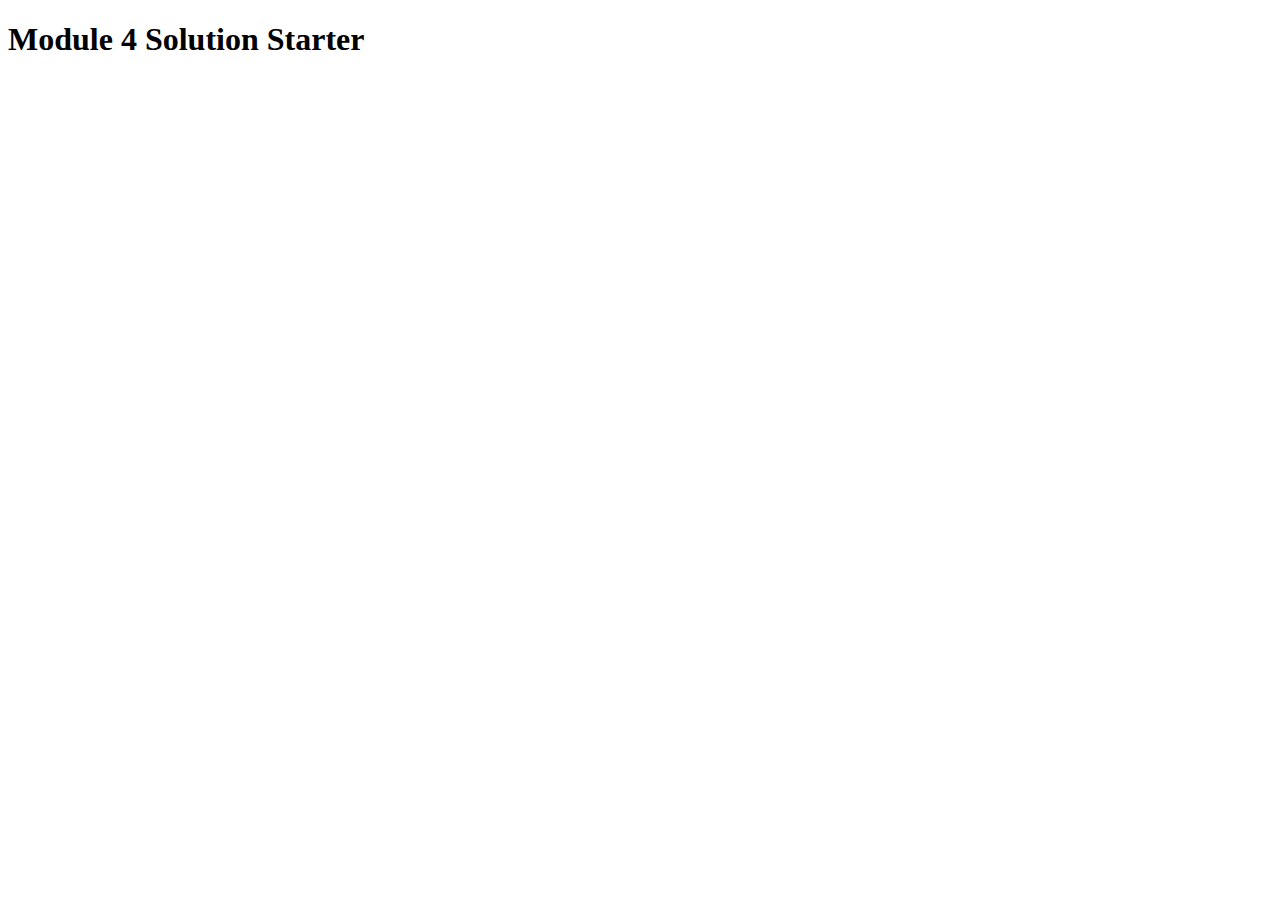
<file: Descriptions/assignment4/assignment4-solution-starter/harder/index.html>
<!DOCTYPE html>
<html>
<head>
  <meta charset="utf-8">
  <title>Module 4 Solution Starter</title>
  <script>
    var names = []; // DO NOT REMOVE
  </script>
  <script src="SpeakHello.js"></script>
  <script src="SpeakGoodBye.js"></script>
  <script src="script.js"></script>
</head>
<body>
  <h1>Module 4 Solution Starter</h1>
</body>
</html>
</file>
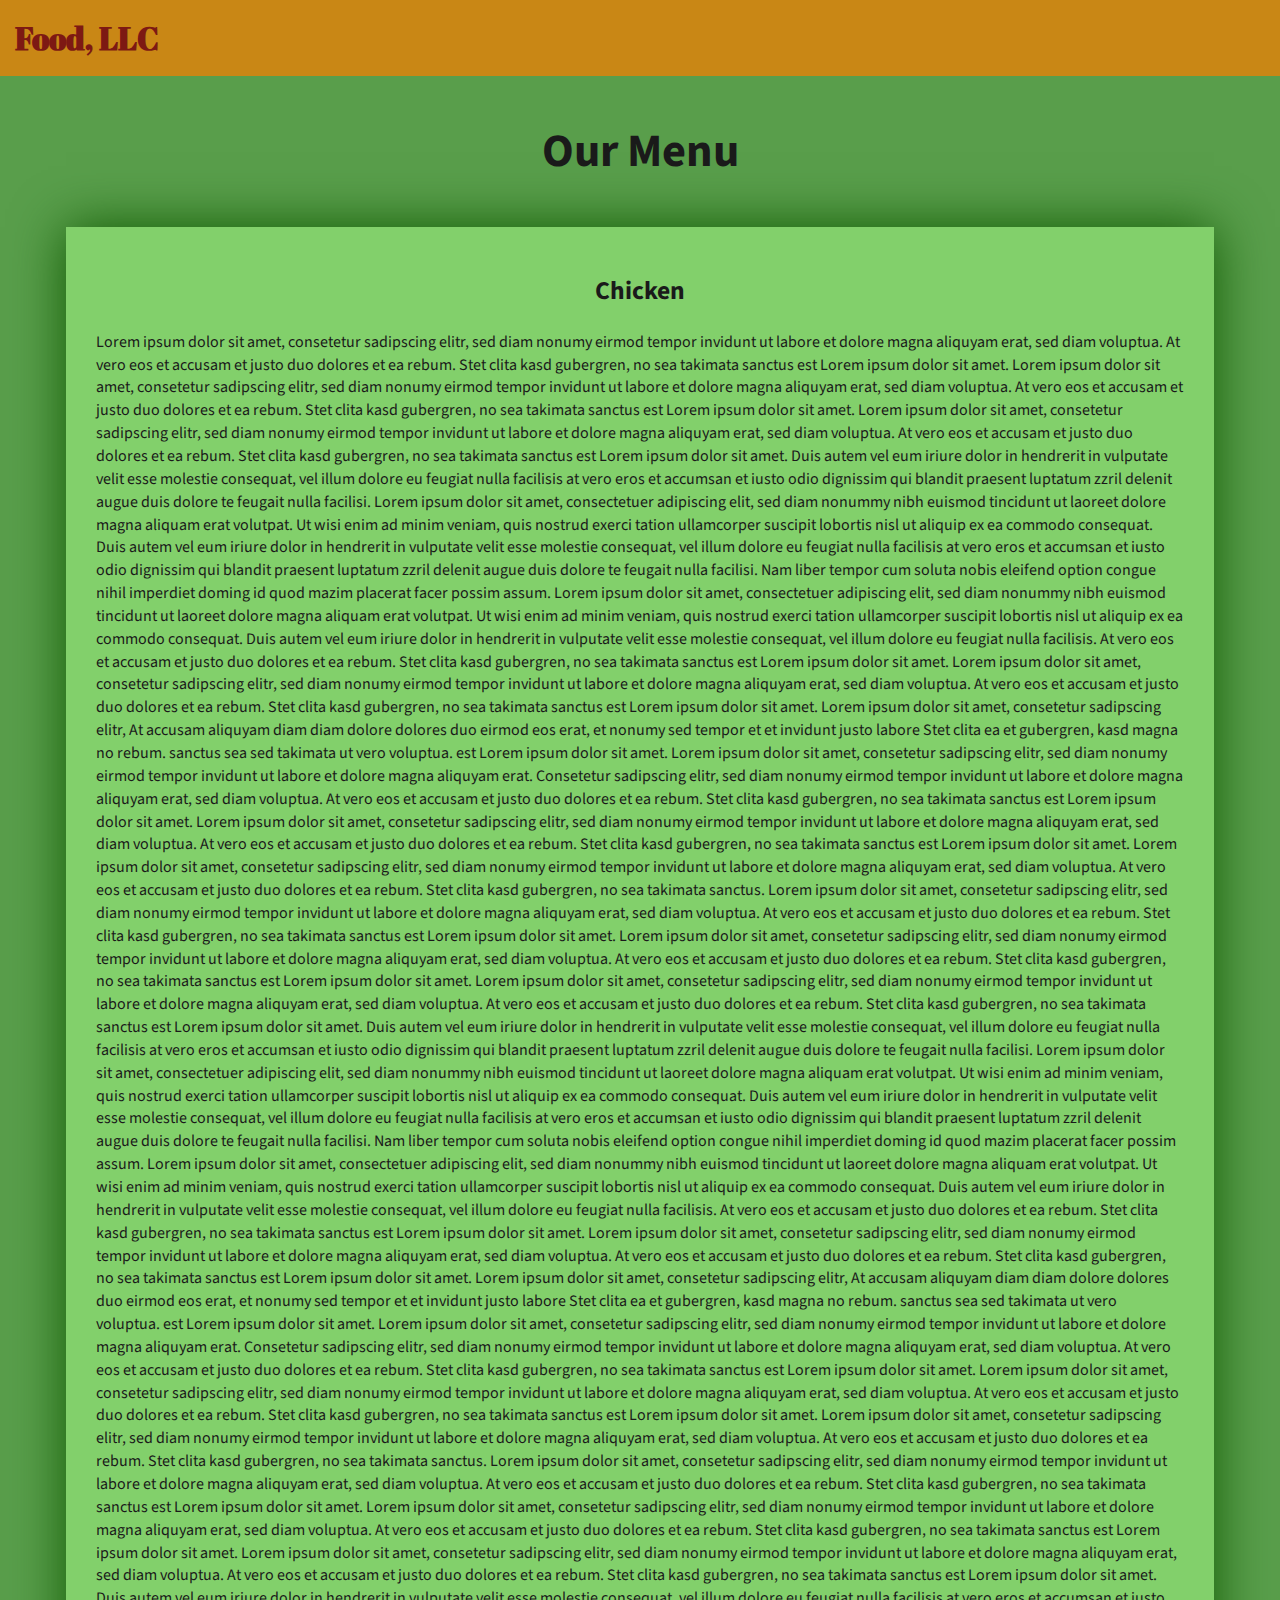
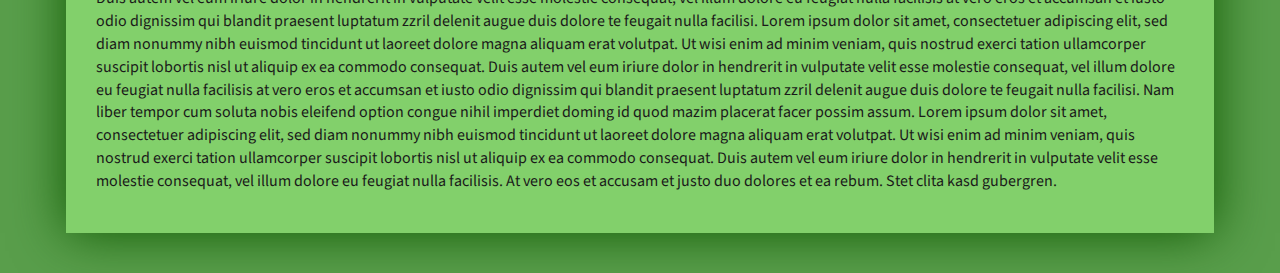
<file: mod3_solution/index_basic.html>
<!DOCTYPE html>
<html lang="zxx">

<head>
    <meta charset="utf-8">
    <meta http-equiv="X-UA-Compatible" content="IE=edge">
    <meta name="viewport" content="width=device-width, initial-scale=1">
    <title>Assignment Solution for Module 3</title>
    <link rel="stylesheet" href="css/bootstrap.min.css">
    <link rel="stylesheet" href="css/styles_basic.css">
    <link href="https://fonts.googleapis.com/css?family=Source+Sans+Pro" rel="stylesheet">
    <link href="https://fonts.googleapis.com/css?family=Abril+Fatface" rel="stylesheet">

    <!-- HTML5 shim and Respond.js for IE8 support of HTML5 elements and media queries -->
    <!-- WARNING: Respond.js doesn't work if you view the page via file:// -->
    <!--[if lt IE 9]>
      <script src="https://oss.maxcdn.com/html5shiv/3.7.2/html5shiv.min.js"></script>
      <script src="https://oss.maxcdn.com/respond/1.4.2/respond.min.js"></script>
    <![endif]-->
</head>

<body>
    <header>
        <nav id="header-nav" class="navbar navbar-default">
            <div class="container-fluid">
                <div class="navbar-header">
                    <div class="navbar-brand">
                        <a href="index_basic.html"><h1>Food, LLC</h1></a>
                    </div>

                    <button type="button" class="navbar-toggle collapsed visible-xs" data-toggle="collapse" data-target="#collapsable-nav" aria-expanded="false">
                        <span class="sr-only">Toggle navigation</span>
                        <span class="icon-bar"></span>
                        <span class="icon-bar"></span>
                        <span class="icon-bar"></span>
                    </button>
                </div>

                <div id="collapsable-nav" class="collapse navbar-collapse">
                    <ul id="nav-list" class="nav navbar-nav navbar-right visible-xs text-center">
                        <li>
                            <a><br class="hidden-xs"> Chicken</a>
                        </li>
                        <li>
                            <a><br class="hidden-xs"> Beef</a>
                        </li>
                        <li>
                            <a><br class="hidden-xs"> Sushi</a>
                        </li>
                    </ul>
                </div>
            </div>
        </nav>
    </header>

    <div id="main-content" class="container">
        <h2 id="top-heading" class="text-center">Our Menu</h2>
        <section id="main-section">
            <h3 class="text-center">Chicken</h3>
            <p>
                Lorem ipsum dolor sit amet, consetetur sadipscing elitr, sed diam nonumy eirmod tempor invidunt ut labore et dolore magna aliquyam erat, sed diam voluptua. At vero eos et accusam et justo duo dolores et ea rebum. Stet clita kasd gubergren, no sea takimata
                sanctus est Lorem ipsum dolor sit amet. Lorem ipsum dolor sit amet, consetetur sadipscing elitr, sed diam nonumy eirmod tempor invidunt ut labore et dolore magna aliquyam erat, sed diam voluptua. At vero eos et accusam et justo duo dolores
                et ea rebum. Stet clita kasd gubergren, no sea takimata sanctus est Lorem ipsum dolor sit amet. Lorem ipsum dolor sit amet, consetetur sadipscing elitr, sed diam nonumy eirmod tempor invidunt ut labore et dolore magna aliquyam erat, sed
                diam voluptua. At vero eos et accusam et justo duo dolores et ea rebum. Stet clita kasd gubergren, no sea takimata sanctus est Lorem ipsum dolor sit amet. Duis autem vel eum iriure dolor in hendrerit in vulputate velit esse molestie consequat,
                vel illum dolore eu feugiat nulla facilisis at vero eros et accumsan et iusto odio dignissim qui blandit praesent luptatum zzril delenit augue duis dolore te feugait nulla facilisi. Lorem ipsum dolor sit amet, consectetuer adipiscing elit,
                sed diam nonummy nibh euismod tincidunt ut laoreet dolore magna aliquam erat volutpat. Ut wisi enim ad minim veniam, quis nostrud exerci tation ullamcorper suscipit lobortis nisl ut aliquip ex ea commodo consequat. Duis autem vel eum iriure
                dolor in hendrerit in vulputate velit esse molestie consequat, vel illum dolore eu feugiat nulla facilisis at vero eros et accumsan et iusto odio dignissim qui blandit praesent luptatum zzril delenit augue duis dolore te feugait nulla
                facilisi. Nam liber tempor cum soluta nobis eleifend option congue nihil imperdiet doming id quod mazim placerat facer possim assum. Lorem ipsum dolor sit amet, consectetuer adipiscing elit, sed diam nonummy nibh euismod tincidunt ut laoreet
                dolore magna aliquam erat volutpat. Ut wisi enim ad minim veniam, quis nostrud exerci tation ullamcorper suscipit lobortis nisl ut aliquip ex ea commodo consequat. Duis autem vel eum iriure dolor in hendrerit in vulputate velit esse molestie
                consequat, vel illum dolore eu feugiat nulla facilisis. At vero eos et accusam et justo duo dolores et ea rebum. Stet clita kasd gubergren, no sea takimata sanctus est Lorem ipsum dolor sit amet. Lorem ipsum dolor sit amet, consetetur
                sadipscing elitr, sed diam nonumy eirmod tempor invidunt ut labore et dolore magna aliquyam erat, sed diam voluptua. At vero eos et accusam et justo duo dolores et ea rebum. Stet clita kasd gubergren, no sea takimata sanctus est Lorem
                ipsum dolor sit amet. Lorem ipsum dolor sit amet, consetetur sadipscing elitr, At accusam aliquyam diam diam dolore dolores duo eirmod eos erat, et nonumy sed tempor et et invidunt justo labore Stet clita ea et gubergren, kasd magna no
                rebum. sanctus sea sed takimata ut vero voluptua. est Lorem ipsum dolor sit amet. Lorem ipsum dolor sit amet, consetetur sadipscing elitr, sed diam nonumy eirmod tempor invidunt ut labore et dolore magna aliquyam erat. Consetetur sadipscing
                elitr, sed diam nonumy eirmod tempor invidunt ut labore et dolore magna aliquyam erat, sed diam voluptua. At vero eos et accusam et justo duo dolores et ea rebum. Stet clita kasd gubergren, no sea takimata sanctus est Lorem ipsum dolor
                sit amet. Lorem ipsum dolor sit amet, consetetur sadipscing elitr, sed diam nonumy eirmod tempor invidunt ut labore et dolore magna aliquyam erat, sed diam voluptua. At vero eos et accusam et justo duo dolores et ea rebum. Stet clita kasd
                gubergren, no sea takimata sanctus est Lorem ipsum dolor sit amet. Lorem ipsum dolor sit amet, consetetur sadipscing elitr, sed diam nonumy eirmod tempor invidunt ut labore et dolore magna aliquyam erat, sed diam voluptua. At vero eos
                et accusam et justo duo dolores et ea rebum. Stet clita kasd gubergren, no sea takimata sanctus. Lorem ipsum dolor sit amet, consetetur sadipscing elitr, sed diam nonumy eirmod tempor invidunt ut labore et dolore magna aliquyam erat, sed
                diam voluptua. At vero eos et accusam et justo duo dolores et ea rebum. Stet clita kasd gubergren, no sea takimata sanctus est Lorem ipsum dolor sit amet. Lorem ipsum dolor sit amet, consetetur sadipscing elitr, sed diam nonumy eirmod
                tempor invidunt ut labore et dolore magna aliquyam erat, sed diam voluptua. At vero eos et accusam et justo duo dolores et ea rebum. Stet clita kasd gubergren, no sea takimata sanctus est Lorem ipsum dolor sit amet. Lorem ipsum dolor sit
                amet, consetetur sadipscing elitr, sed diam nonumy eirmod tempor invidunt ut labore et dolore magna aliquyam erat, sed diam voluptua. At vero eos et accusam et justo duo dolores et ea rebum. Stet clita kasd gubergren, no sea takimata sanctus
                est Lorem ipsum dolor sit amet. Duis autem vel eum iriure dolor in hendrerit in vulputate velit esse molestie consequat, vel illum dolore eu feugiat nulla facilisis at vero eros et accumsan et iusto odio dignissim qui blandit praesent
                luptatum zzril delenit augue duis dolore te feugait nulla facilisi. Lorem ipsum dolor sit amet, consectetuer adipiscing elit, sed diam nonummy nibh euismod tincidunt ut laoreet dolore magna aliquam erat volutpat. Ut wisi enim ad minim
                veniam, quis nostrud exerci tation ullamcorper suscipit lobortis nisl ut aliquip ex ea commodo consequat. Duis autem vel eum iriure dolor in hendrerit in vulputate velit esse molestie consequat, vel illum dolore eu feugiat nulla facilisis
                at vero eros et accumsan et iusto odio dignissim qui blandit praesent luptatum zzril delenit augue duis dolore te feugait nulla facilisi. Nam liber tempor cum soluta nobis eleifend option congue nihil imperdiet doming id quod mazim placerat
                facer possim assum. Lorem ipsum dolor sit amet, consectetuer adipiscing elit, sed diam nonummy nibh euismod tincidunt ut laoreet dolore magna aliquam erat volutpat. Ut wisi enim ad minim veniam, quis nostrud exerci tation ullamcorper suscipit
                lobortis nisl ut aliquip ex ea commodo consequat. Duis autem vel eum iriure dolor in hendrerit in vulputate velit esse molestie consequat, vel illum dolore eu feugiat nulla facilisis. At vero eos et accusam et justo duo dolores et ea rebum.
                Stet clita kasd gubergren, no sea takimata sanctus est Lorem ipsum dolor sit amet. Lorem ipsum dolor sit amet, consetetur sadipscing elitr, sed diam nonumy eirmod tempor invidunt ut labore et dolore magna aliquyam erat, sed diam voluptua.
                At vero eos et accusam et justo duo dolores et ea rebum. Stet clita kasd gubergren, no sea takimata sanctus est Lorem ipsum dolor sit amet. Lorem ipsum dolor sit amet, consetetur sadipscing elitr, At accusam aliquyam diam diam dolore dolores
                duo eirmod eos erat, et nonumy sed tempor et et invidunt justo labore Stet clita ea et gubergren, kasd magna no rebum. sanctus sea sed takimata ut vero voluptua. est Lorem ipsum dolor sit amet. Lorem ipsum dolor sit amet, consetetur sadipscing
                elitr, sed diam nonumy eirmod tempor invidunt ut labore et dolore magna aliquyam erat. Consetetur sadipscing elitr, sed diam nonumy eirmod tempor invidunt ut labore et dolore magna aliquyam erat, sed diam voluptua. At vero eos et accusam
                et justo duo dolores et ea rebum. Stet clita kasd gubergren, no sea takimata sanctus est Lorem ipsum dolor sit amet. Lorem ipsum dolor sit amet, consetetur sadipscing elitr, sed diam nonumy eirmod tempor invidunt ut labore et dolore magna
                aliquyam erat, sed diam voluptua. At vero eos et accusam et justo duo dolores et ea rebum. Stet clita kasd gubergren, no sea takimata sanctus est Lorem ipsum dolor sit amet. Lorem ipsum dolor sit amet, consetetur sadipscing elitr, sed
                diam nonumy eirmod tempor invidunt ut labore et dolore magna aliquyam erat, sed diam voluptua. At vero eos et accusam et justo duo dolores et ea rebum. Stet clita kasd gubergren, no sea takimata sanctus. Lorem ipsum dolor sit amet, consetetur
                sadipscing elitr, sed diam nonumy eirmod tempor invidunt ut labore et dolore magna aliquyam erat, sed diam voluptua. At vero eos et accusam et justo duo dolores et ea rebum. Stet clita kasd gubergren, no sea takimata sanctus est Lorem
                ipsum dolor sit amet. Lorem ipsum dolor sit amet, consetetur sadipscing elitr, sed diam nonumy eirmod tempor invidunt ut labore et dolore magna aliquyam erat, sed diam voluptua. At vero eos et accusam et justo duo dolores et ea rebum.
                Stet clita kasd gubergren, no sea takimata sanctus est Lorem ipsum dolor sit amet. Lorem ipsum dolor sit amet, consetetur sadipscing elitr, sed diam nonumy eirmod tempor invidunt ut labore et dolore magna aliquyam erat, sed diam voluptua.
                At vero eos et accusam et justo duo dolores et ea rebum. Stet clita kasd gubergren, no sea takimata sanctus est Lorem ipsum dolor sit amet. Duis autem vel eum iriure dolor in hendrerit in vulputate velit esse molestie consequat, vel illum
                dolore eu feugiat nulla facilisis at vero eros et accumsan et iusto odio dignissim qui blandit praesent luptatum zzril delenit augue duis dolore te feugait nulla facilisi. Lorem ipsum dolor sit amet, consectetuer adipiscing elit, sed diam
                nonummy nibh euismod tincidunt ut laoreet dolore magna aliquam erat volutpat. Ut wisi enim ad minim veniam, quis nostrud exerci tation ullamcorper suscipit lobortis nisl ut aliquip ex ea commodo consequat. Duis autem vel eum iriure dolor
                in hendrerit in vulputate velit esse molestie consequat, vel illum dolore eu feugiat nulla facilisis at vero eros et accumsan et iusto odio dignissim qui blandit praesent luptatum zzril delenit augue duis dolore te feugait nulla facilisi.
                Nam liber tempor cum soluta nobis eleifend option congue nihil imperdiet doming id quod mazim placerat facer possim assum. Lorem ipsum dolor sit amet, consectetuer adipiscing elit, sed diam nonummy nibh euismod tincidunt ut laoreet dolore
                magna aliquam erat volutpat. Ut wisi enim ad minim veniam, quis nostrud exerci tation ullamcorper suscipit lobortis nisl ut aliquip ex ea commodo consequat. Duis autem vel eum iriure dolor in hendrerit in vulputate velit esse molestie
                consequat, vel illum dolore eu feugiat nulla facilisis. At vero eos et accusam et justo duo dolores et ea rebum. Stet clita kasd gubergren.
            </p>
        </section>

    </div>

    <!-- jQuery (Bootstrap JS plugins depend on it) -->
    <script src="js/jquery-3.1.1.min.js"></script>
    <script src="js/bootstrap.min.js"></script>
    <!-- <script src="js/script.js"></script> -->

</body>

</html>
</file>
<file: mod2_solution/css/style.css>
* {
    box-sizing: border-box;
    font-family: Helvetica;
}

body {
    background-color: #FFD700;
}

h1 {
    color: black;
    text-align: center;
    margin-top: 95px;
    margin-bottom: 50px;
}

section {
    border: 1px solid black;
    background-color:   #EE82EE;
    margin: 10px;
}

section>h2 {
    float: right;
    border-bottom: 1px solid black;
    border-left: 1px solid black;
    margin: 0;
    width: 230px;
    text-align: center;
    font-style: Times;
    font-size: 24px;
    font-weight: bold;
    height: 45px;
    padding-top: 10px;
}

section.cake>h2 {
    background-color: #87CEEB;
}

section.drink>h2 {
    background-color: #87CEEB;
}

section.bread>h2 {
    
    background-color: #87CEEB;
}

section>p {
    padding: 40px 15px 15px 15px;
}

.row {
    width: 100%;
}


/* Desktop view options */

@media (min-width: 992px) {
    .col-lg-1, .col-lg-2, .col-lg-3, .col-lg-4, .col-lg-5, .col-lg-6, .col-lg-7, .col-lg-8, .col-lg-9, .col-lg-10, .col-lg-11, .col-lg-12 {
        float: left;
    }
    .col-lg-1 {
        width: 8.33%;
    }
    .col-lg-2 {
        width: 16.66%;
    }
    .col-lg-3 {
        width: 25%;
    }
    .col-lg-4 {
        width: 33.33%;
    }
    .col-lg-5 {
        width: 41.66%;
    }
    .col-lg-6 {
        width: 50%;
    }
    .col-lg-7 {
        width: 58.33%;
    }
    .col-lg-8 {
        width: 66.66%;
    }
    .col-lg-9 {
        width: 74.99%;
    }
    .col-lg-10 {
        width: 83.33%;
    }
    .col-lg-11 {
        width: 91.66%;
    }
    .col-lg-12 {
        width: 100%;
    }
}


/* Tablet view options */

@media (min-width: 768px) and (max-width: 991px) {
    .col-md-1, .col-md-2, .col-md-3, .col-md-4, .col-md-5, .col-md-6, .col-md-7, .col-md-8, .col-md-9, .col-md-10, .col-md-11, .col-md-12 {
        float: left;
    }
    .col-md-1 {
        width: 8.33%;
    }
    .col-md-2 {
        width: 16.66%;
    }
    .col-md-3 {
        width: 25%;
    }
    .col-md-4 {
        width: 33.33%;
    }
    .col-md-5 {
        width: 41.66%;
    }
    .col-md-6 {
        width: 50%;
    }
    .col-md-7 {
        width: 58.33%;
    }
    .col-md-8 {
        width: 66.66%;
    }
    .col-md-9 {
        width: 74.99%;
    }
    .col-md-10 {
        width: 83.33%;
    }
    .col-md-11 {
        width: 91.66%;
    }
    .col-md-12 {
        width: 100%;
    }
}


/* Mobile view options */

@media (max-width: 767px) {
    .col-sm-1, .col-sm-2, .col-sm-3, .col-sm-4, .col-sm-5, .col-sm-6, .col-sm-7, .col-sm-8, .col-sm-9, .col-sm-10, .col-sm-11, .col-sm-12 {
        float: left;
    }
    .col-sm-1 {
        width: 8.33%;
    }
    .col-sm-2 {
        width: 16.66%;
    }
    .col-sm-3 {
        width: 25%;
    }
    .col-sm-4 {
        width: 33.33%;
    }
    .col-sm-5 {
        width: 41.66%;
    }
    .col-sm-6 {
        width: 50%;
    }
    .col-sm-7 {
        width: 58.33%;
    }
    .col-sm-8 {
        width: 66.66%;
    }
    .col-sm-9 {
        width: 74.99%;
    }
    .col-sm-10 {
        width: 83.33%;
    }
    .col-sm-11 {
        width: 91.66%;
    }
    .col-sm-12 {
        width: 100%;
    }
}
</file>
<file: mod3_solution/css/styles.css>
body {
    font-size: 16px;
    font-family: 'Source Sans Pro', sans-serif;
    color: #1a1a1a;
    background-color: #599e4b;
}


/** HEADER **/

#header-nav {
    background-color: #c98715;
    border-radius: 0;
    border: 0;
}

#header-nav button {
    margin-top: 22px;
}

.navbar-default .navbar-toggle:focus, .navbar-default .navbar-toggle:hover {
    background-color: #fce29e;
}

.navbar-collapse {
    border-top: 0;
}

.navbar-brand, .navbar-nav li a {
    line-height: 76px;
    height: 76px;
    padding-top: 0;
}

.navbar-brand h1 {
    color: #7d1913;
    font-family: 'Abril Fatface', cursive;
    font-weight: bolder;
    font-size: 1.8em;
}

.navbar-brand a:hover {
    text-decoration: none;
    text-shadow: 1px 1px 1px #fe9797;
}

#nav-list {
    background-color: #e4af34;
}

#nav-list a {
    /*text-align: center;*/
    font-weight: bolder;
    color: #282828;
    font-size: 1.2em;
}

#nav-list a:hover {
    color: #202020;
    background-color: #fce29e;
}

.navbar-header button.navbar-toggle, .navbar-header .icon-bar {
    border: 1px solid #7d1913;
}


/** END HEADER */


/** HOME PAGE **/

#main-content {
    width: 92%;
    margin-bottom: 30px;
}

#main-content h2 {
    font-size: 2.9em;
    font-weight: bold;
    margin-top: 30px;
    margin-bottom: 50px;
}

#main-content h3 {
    font-size: 1.6em;
    font-weight: bold;
    margin-bottom: 1em;
}

#chicken-tile, #beef-tile, #sushi-tile {
    width: 100%;
    padding: 20px;
    background-color: #99ed7b;
    margin-bottom: 60px;
    box-shadow: 0 0 80px #18580b;
}


/** END HOME PAGE **/
</file>
<file: mod5_solution/css/styles.css>
body {
  font-size: 16px;
  color: #fff;
  background-color: #61122f;
  font-family: 'Oxygen', sans-serif;
}

/** HEADER **/
#header-nav {
  background-color: #f6b319;
  border-radius: 0;
  border: 0;
}

#logo-img {
  background: url('../images/restaurant-logo_large.png') no-repeat;
  width: 150px;
  height: 150px;
  margin: 10px 15px 10px 0;
}

.navbar-brand {
  padding-top: 25px;
}
.navbar-brand h1 { /* Restaurant name */
  font-family: 'Lora', serif;
  color: #557c3e;
  font-size: 1.5em;
  text-transform: uppercase;
  font-weight: bold;
  text-shadow: 1px 1px 1px #222;
  margin-top: 0;
  margin-bottom: 0;
  line-height: .75;
}
.navbar-brand a:hover, .navbar-brand a:focus {
  text-decoration: none;
}
.navbar-brand p { /* Kosher cert */
  color: #000;
  text-transform: uppercase;
  font-size: .7em;
  margin-top: 15px;
}
.navbar-brand p span { /* Star-K */
  vertical-align: middle;
}

#nav-list {
  margin-top: 10px;
}
#nav-list a {
  color: #951C49;
  text-align: center;
}
#nav-list a:hover {
  background: #E7E7E7;
}
#nav-list a span {
  font-size: 1.8em;
}

#phone {
  margin-top: 5px;
}
#phone a { /* Phone number */
  text-align: right;
  padding-bottom: 0;
}
#phone div { /* We Deliver */
  color: #557c3e;
  text-align: right;
  padding-right: 15px;
}

.navbar-header button.navbar-toggle, .navbar-header .icon-bar {
  border: 1px solid #61122f;
}
.navbar-header button.navbar-toggle {
  clear: both;
  margin-top: -30px;
}
/* END HEADER */

/* FOOTER */
.panel-footer {
  margin-top: 30px;
  padding-top: 35px;
  padding-bottom: 30px;
  background-color: #222;
  border-top: 0;
}
.panel-footer div.row {
  margin-bottom: 35px;
}
#hours, #address {
  line-height: 2;
}
#hours > span, #address > span {
  font-size: 1.3em;
}
#address p {
  color: #557c3e;
  font-size: .8em;
  line-height: 1.8;
}
#testimonials {
  font-style: italic;
}
#testimonials p:nth-child(2) {
  margin-top: 25px;
}
/* END FOOTER */



/* HOME PAGE */
.container .jumbotron {
  box-shadow: 0 0 50px #3F0C1F;
  border: 2px solid #3F0C1F;
}

#menu-tile, #specials-tile, #map-tile {
  height: 250px;
  width: 100%;
  margin-bottom: 15px;
  position: relative;
  border: 2px solid #3F0C1F;
  overflow: hidden;
}
#menu-tile:hover, #specials-tile:hover, #map-tile:hover {
  box-shadow: 0 1px 5px 1px #cccccc;
}
#menu-tile {
  background: url('../images/menu-tile.jpg') no-repeat;
  background-position: center;
}
#specials-tile {
  background: url('../images/specials-tile.jpg') no-repeat;
  background-position: center;
}
#menu-tile span, #specials-tile span, #map-tile span {
  position: absolute;
  bottom: 0;
  right: 0;
  width: 100%;
  text-align: center;
  font-size: 1.6em;
  text-transform: uppercase;
  background-color: #000;
  color: #fff;
  opacity: .8;
}
/* END HOME PAGE */

/* MENU CATEGORIES PAGE */
.category-tile { 
  position: relative;
  border: 2px solid #3F0C1F;
  overflow: hidden;
  width: 200px;
  height: 200px;
  margin: 0 auto 15px;
}
.category-tile span {
  position: absolute;
  bottom: 0;
  right: 0;
  width: 100%;
  text-align: center;
  font-size: 1.2em;
  text-transform: uppercase;
  background-color: #000;
  color: #fff;
  opacity: .8;
}
.category-tile:hover {
  box-shadow: 0 1px 5px 1px #cccccc;
}

#menu-categories-title + div {
  margin-bottom: 50px;
}
/* END MENU CATEGORIES PAGE */

/* SINGLE CATEGORY PAGE */
.menu-item-tile {
  margin-bottom: 25px;
}
.menu-item-tile hr {
  width: 80%;
}
.menu-item-tile .menu-item-price {
  font-size: 1.1em;
  text-align: right;
  margin-top: -15px;
  margin-right: -15px;
}
.menu-item-tile .menu-item-price span {
  font-size: .6em;
}
.menu-item-photo {
  position: relative;
  border: 2px solid #3F0C1F; 
  overflow: hidden;
  padding: 0;
  margin-right: -15px;
  margin-left: auto;
  margin-bottom: 20px;
  max-width: 250px;
}
.menu-item-photo div {
  position: absolute;
  bottom: 0;
  right: 0;
  width: 80px;
  background-color: #557c3e;
  text-align: center;
}
.menu-item-description {
  padding-right: 30px;
}
h3.menu-item-title {
  margin: 0 0 10px;
}
.menu-item-details {
  font-size: .9em;
  font-style: italic;
}
/* END SINGLE CATEGORY PAGE */


/********** Large devices only **********/
@media (min-width: 1200px) {
  .container .jumbotron {
    background: url('../images/jumbotron_1200.jpg') no-repeat;
    height: 675px;
  }
}

/********** Medium devices only **********/
@media (min-width: 992px) and (max-width: 1199px) {
  /* Header */
  #logo-img {
    background: url('../images/restaurant-logo_medium.png') no-repeat;
    width: 100px;
    height: 100px;
    margin: 5px 5px 5px 0;
  }
  /* End Header */

  /* Home Page */
  .container .jumbotron {
    background: url('../images/jumbotron_992.jpg') no-repeat;
    height: 558px;
  }
  /* End Home Page */
}

/********** Small devices only **********/
@media (min-width: 768px) and (max-width: 991px) {
  /* Home Page */
  .container .jumbotron {
    background: url('../images/jumbotron_768.jpg') no-repeat;
    height: 432px;
  }
  /* End Home Page */
}

/********** Extra small devices only **********/
@media (max-width: 767px) {
  /* Header */
  .navbar-brand {
    padding-top: 10px;
    height: 80px;
  }
  .navbar-brand h1 { /* Restaurant name */
    padding-top: 10px;
    font-size: 5vw; /* 1vw = 1% of viewport width */
  }
  .navbar-brand p { /* Kosher cert */
    font-size: .6em;
    margin-top: 12px;
  }
  .navbar-brand p img { /* Star-K */
    height: 20px;
  }

  #collapsable-nav a { /* Collapsed nav menu text */
    font-size: 1.2em;
  }
  #collapsable-nav a span { /* Collapsed nav menu glyph */
    font-size: 1em;
    margin-right: 5px;
  }

  #call-btn > a {
    font-size: 1.5em;
    display: block;
    margin: 0 20px;
    padding: 10px;
    border: 2px solid #fff;
    background-color: #f6b319;
    color: #951c49;
  }
  #xs-deliver {
    margin-top: 5px;
    font-size: .7em;
    letter-spacing: .1em;
    text-transform: uppercase;
  }
  /* End Header */

  /* Footer */
  .panel-footer section {
    margin-bottom: 30px;
    text-align: center;
  }
  .panel-footer section:nth-child(3) {
    margin-bottom: 0; /* margin already exists on the whole row */
  }
  .panel-footer section hr {
    width: 50%;
  }
  /* End Footer */

  /* Home Page */
  .container .jumbotron {
    margin-top: 30px;
    padding: 0;
  }
  #menu-tile, #specials-tile {
    width: 360px;
    margin: 0 auto 15px;
  }

  .menu-item-photo {
    margin-right: auto;
  }
  .menu-item-tile .menu-item-price {
    text-align: center;
  }
  .menu-item-description {
    text-align: center;;
  }
}


/********** Super extra small devices Only :-) (e.g., iPhone 4) **********/
@media (max-width: 479px) {
  /* Header */
  .navbar-brand h1 { /* Restaurant name */
    padding-top: 5px;
    font-size: 6vw;
  }
  /* End Header */
  
  /* Home page */
  #menu-tile, #specials-tile {
    width: 280px;
    margin: 0 auto 15px;
  }

  .col-xxs-12 {
    position: relative;
    min-height: 1px;
    padding-right: 15px;
    padding-left: 15px;
    float: left;
    width: 100%;
  }
}
</file>
<file: mod3_solution/css/styles_basic.css>
body {
    font-size: 16px;
    font-family: 'Source Sans Pro', sans-serif;
    color: #1a1a1a;
    background-color: #599e4b;
}


/** HEADER **/

#header-nav {
    background-color: #c98715;
    border-radius: 0;
    border: 0;
}

#header-nav button {
    margin-top: 22px;
}

.navbar-default .navbar-toggle:focus, .navbar-default .navbar-toggle:hover {
    background-color: #fce29e;
}

.navbar-collapse {
    border-top: 0;
}

.navbar-brand, .navbar-nav li a {
    line-height: 76px;
    height: 76px;
    padding-top: 0;
}

.navbar-brand h1 {
    color: #7d1913;
    font-family: 'Abril Fatface', cursive;
    font-weight: bolder;
    font-size: 1.8em;
}

.navbar-brand a:hover {
    text-decoration: none;
    text-shadow: 1px 1px 1px #fe9797;
}

#nav-list {
    background-color: #e4af34;
}

#nav-list a {
    font-weight: bolder;
    color: #282828;
    font-size: 1.2em;
}

#nav-list a:hover {
    color: #202020;
    background-color: #fce29e;
}

.navbar-header button.navbar-toggle, .navbar-header .icon-bar {
    border: 1px solid #7d1913;
}


/** END HEADER */


/** HOME PAGE **/

#main-content {
    width: 92%;
    margin-bottom: 40px;
}

#main-content h2 {
    font-size: 2.9em;
    font-weight: bold;
    margin-top: 30px;
    margin-bottom: 50px;
}

#main-content h3 {
    font-size: 1.6em;
    font-weight: bold;
    margin-bottom: 1em;
}

#main-section {
    background-color: #82d06b;
    box-shadow: 0 0 50px #0f5900;
    padding: 30px;
}

/** END HOME PAGE **/
</file>
